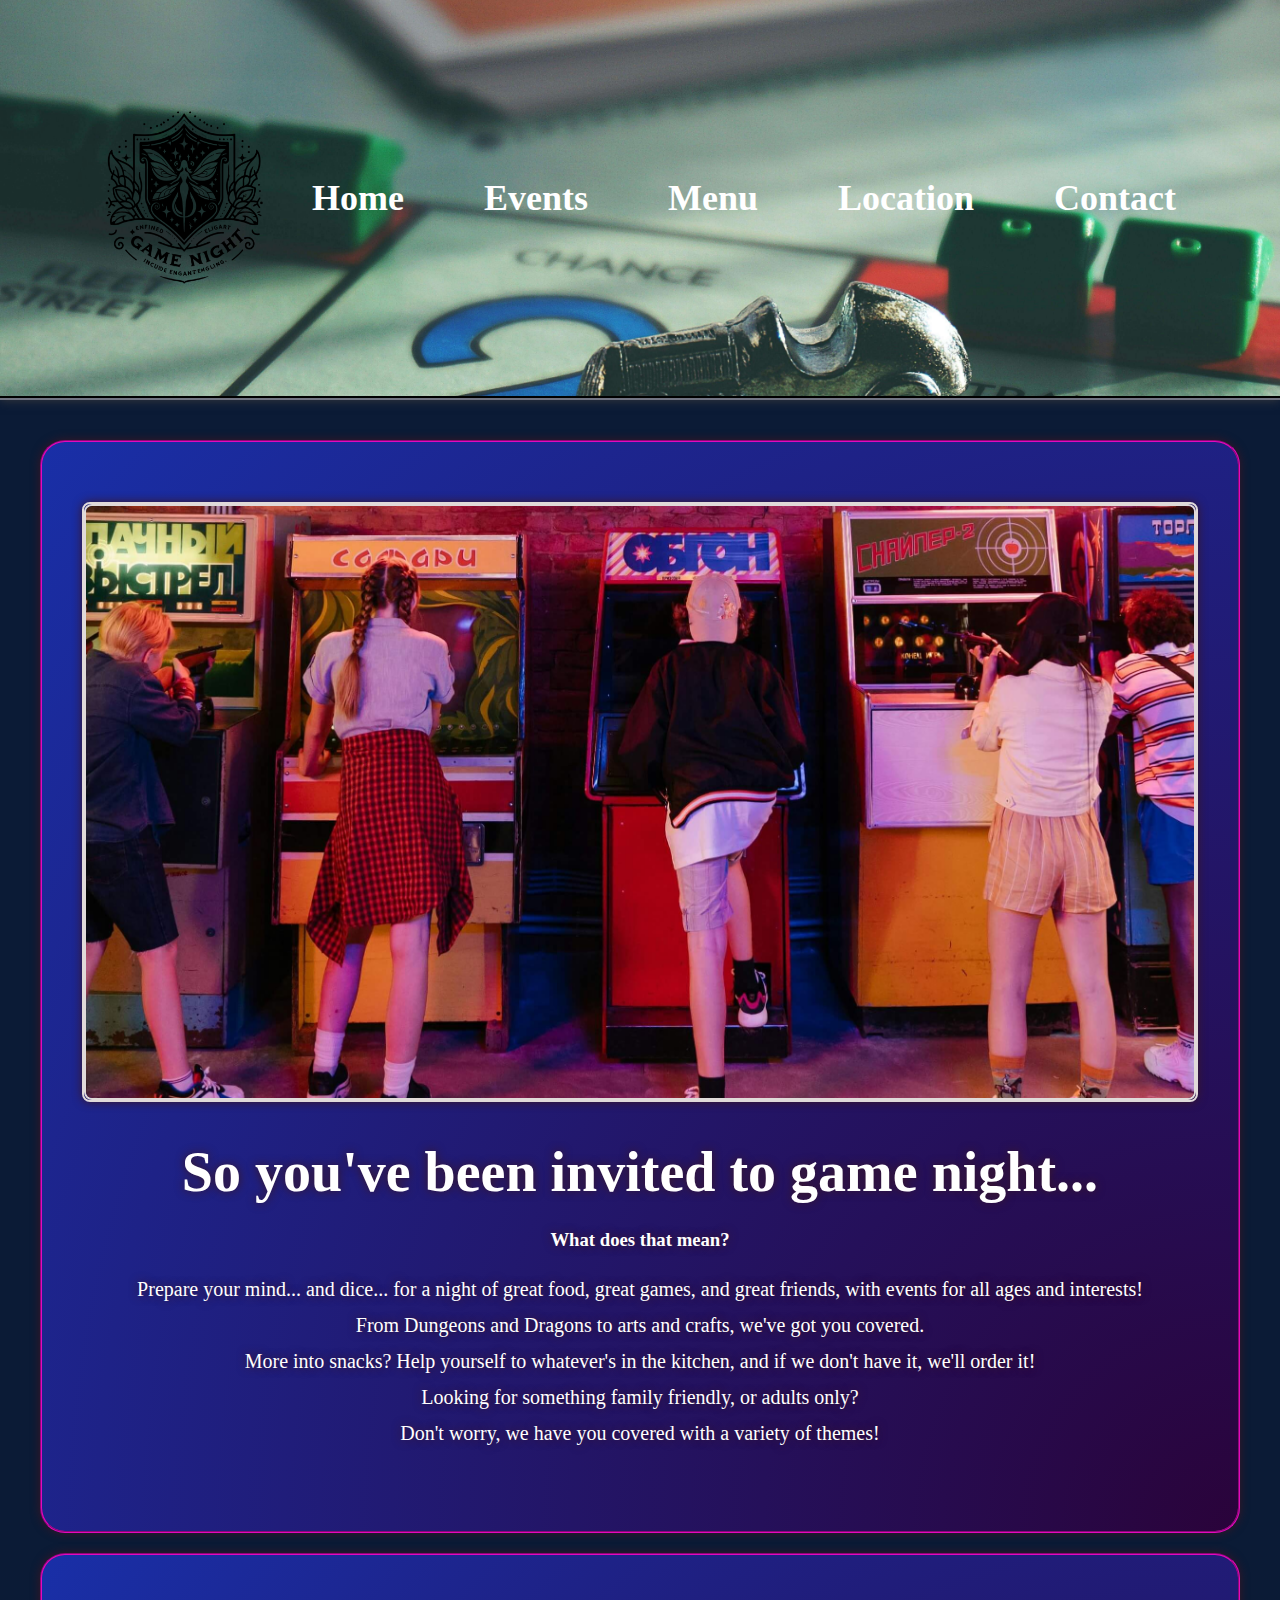
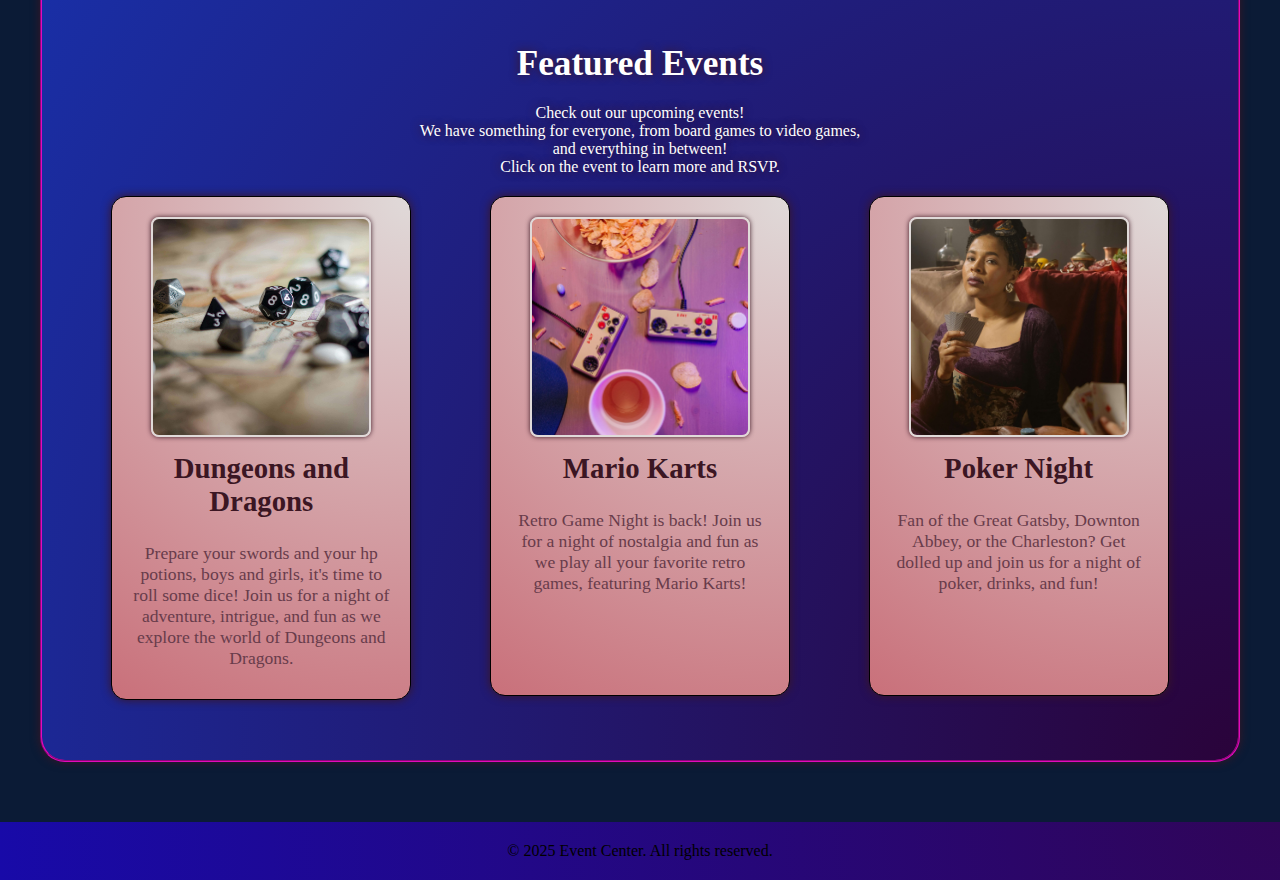
<file: index.html>
<!DOCTYPE html>

<html lang="en">
  <head>
    <meta charset="UTF-8" />
    <meta name="viewport" content="width=device-width, initial-scale=1.0" />
    <title>Game Night</title>
    <link rel="stylesheet" href="css/styles.css" />
  </head>

  <body>
    <!-- Header: Logo and Navigation Bar with Banner -->
    <header class="site-header">
      <div class="banner">
        <a href="index.html" class="site-logo">
          <img src="assets/logo.png" alt="Site Logo" />
        </a>
        <nav class="navbar">
          <ul class="nav-links">
            <li><a href="index.html">Home</a></li>
            <li><a href="events.html">Events</a></li>
            <li><a href="menu.html">Menu</a></li>
            <li><a href="location.html">Location</a></li>
            <li><a href="contact.html">Contact</a></li>
          </ul>
        </nav>
      </div>
    </header>

    <!-- Hero Container-->
    <main class="site-main">
      <section class="welcome">
        <div class="hero-container">
          <div class="hero-image">
            <img 
            class="arcade"
            src="assets\arcade.jpg"
            alt="game night table featuring retro games and cassettes, drinks and snacks">
          </div>
          <div class="hero-text">
            <h1>So you've been invited to game night...</h1>
            <h3>What does that mean?</h3>
            <p>
              Prepare your mind... and dice... for a night of great food,
              great games, and great friends, with events for all ages and interests! 
              <br> From Dungeons and Dragons to arts and crafts, we've got you covered. 
              <br> More into snacks? Help yourself to whatever's in the kitchen, and if we don't have it, we'll order it! 
              <br> Looking for something family friendly, or adults only? 
              <br> Don't worry, we have you covered with a variety of themes!
            </p>
        </div>
      </section>



      <!-- Featured Events -->
      <div class="featured-events">
        <h2>Featured Events</h2>
        <p>Check out our upcoming events!
          <br> We have something for everyone, from board games to video games, 
          <br>and everything in between! 
          <br> Click on the event to learn more and RSVP.
        </p>
        <div class="event-container">
          <a href="events.html" class="event-link">
          <article class="event">
            <img
              src="assets\dnd.jpg"
              alt="Dungeons and Dragons"
            />
            <h3>Dungeons and Dragons</h3>
            <p>
              Prepare your swords and your hp potions, 
              boys and girls, 
              it's time to roll some dice! Join us for a night of adventure, 
              intrigue, and fun as we explore the world of Dungeons and Dragons.
            </p>
          </article>
          </a>

          <a href="events.html" class="event-link">
          <article class="event">
            <img
              src="assets\controller.jpg"
              alt="Mario Karts"
            />
            <h3>Mario Karts</h3>
            <p>
              Retro Game Night is back! 
              Join us for a night of nostalgia and fun as we play all your favorite retro games, 
              featuring Mario Karts!
            </p>
          </article>
          </a>

          <a href="events.html" class="event-link">
          <article class="event">
            <img
              src="assets/poker.jpg"
              alt="Poker Night"
            />
            <h3>Poker Night</h3>
            <p>
              Fan of the Great Gatsby, Downton Abbey, or the Charleston? Get dolled up and join us for a night of poker, drinks, and fun!
            </p>
          </article>
          </a>
        </div>
      </div>
    </main>
    <footer class="site-footer">
      <p>&copy; 2025 Event Center. All rights reserved.</p>
    </footer>
  </body
</file>
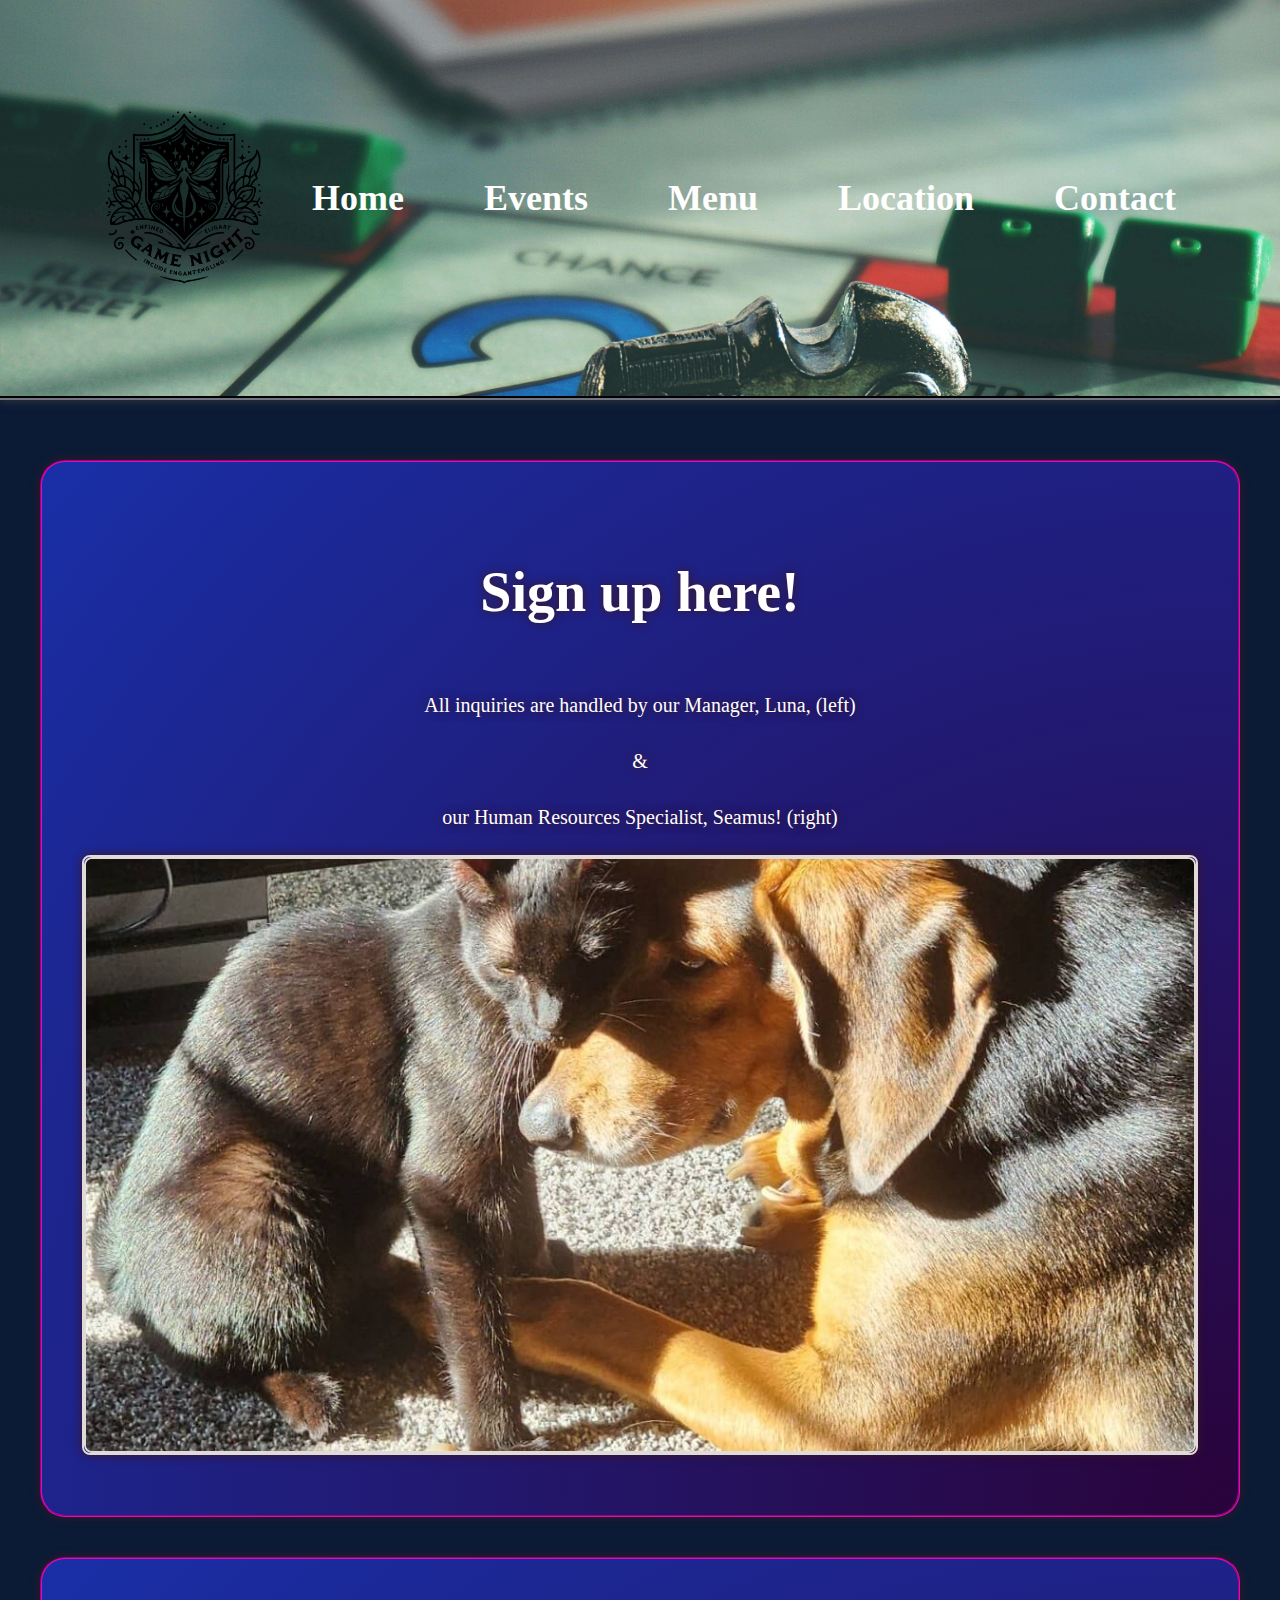
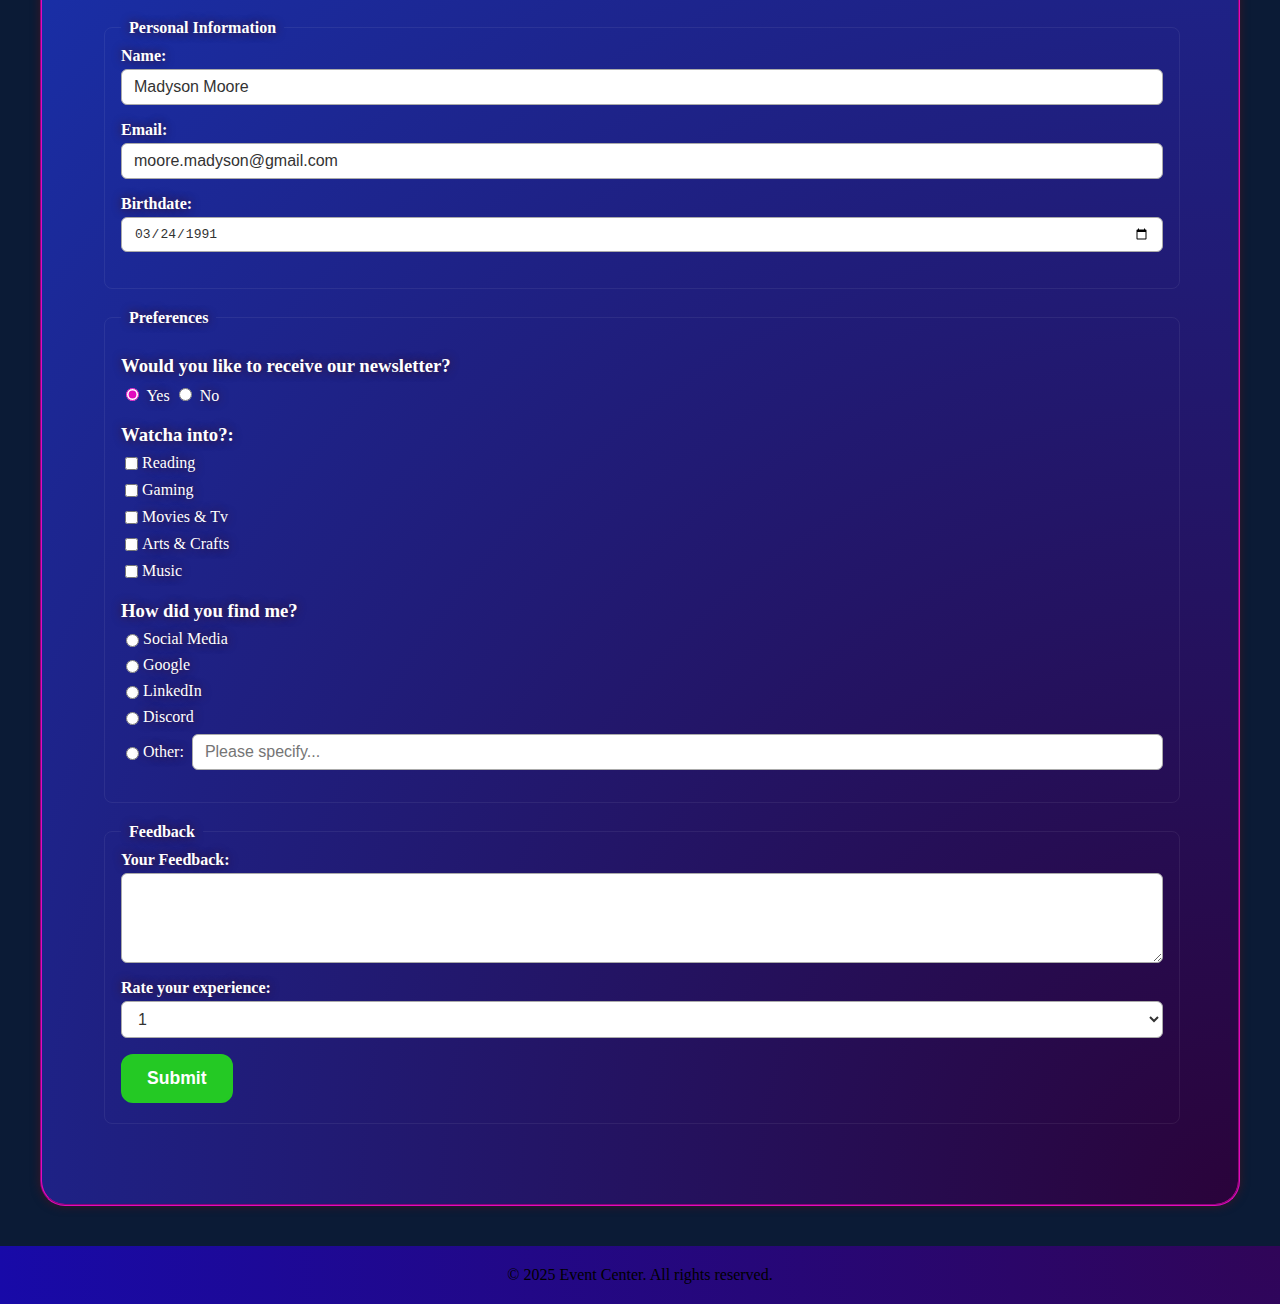
<file: contact.html>
<!DOCTYPE html>

<html lang="en">
  <head>
    <meta charset="UTF-8" />
    <meta name="viewport" content="width=device-width, initial-scale=1.0" />
    <title>Event Center Website - Contact</title>
    <link rel="stylesheet" href="css/styles.css" />
  </head>

  <body>
    <!-- Header: Logo and Navigation Bar with Banner -->
    <header class="site-header">
      <div class="banner">
        <a href="index.html" class="site-logo">
          <img src="assets/logo.png" alt="Site Logo" />
        </a>
        <nav class="navbar">
          <ul class="nav-links">
            <li><a href="index.html">Home</a></li>
            <li><a href="events.html">Events</a></li>
            <li><a href="menu.html">Menu</a></li>
            <li><a href="location.html">Location</a></li>
            <li><a href="contact.html">Contact</a></li>
          </ul>
        </nav>
      </div>
    </header>

    <!--About Us -->
  <main class="site-main"></main>
  <div class="about-us">
    <h1>Sign up here!</h1>
    <br>
      <p> All inquiries are handled by our Manager, Luna, (left)</p>
      <p>&amp</p>
      <p>our Human Resources Specialist, Seamus! (right) </p>
      <div class="staff-image">
      <img
        src="assets/staff.jpg"
        alt="an adorable cat and dog"/>
      </div>

  </div>

  <form action="errorpage.html" class="form">
    <!-- Personal Information Section -->
    <fieldset>
      <legend>Personal Information</legend>

      <div class="form-group"> 
        <label for="name">Name:</label>
        <input
          type="text"
          id="name"
          name="name"
          required
          value="Madyson Moore"
          placeholder="Enter your name"
        />
      </div>

      <div class="form-group">
        <!--Pattern Validation-->
        <label for="user-email">Email:</label>
        <input
          type="email"
          id="user-email"
          name="user-email"
          required
          placeholder="Enter your email"
          value="moore.madyson@gmail.com"
          pattern="[a-zA-Z0-9._%+-]+@[a-zA-Z0-9.-]+\.[a-zA-Z]{2,}"
        />
      </div>

      <div class="form-group"> 
          <!--Prefilled labels-->
          <label for="birthdate">Birthdate:</label>
          <input
            type="date"
            id="birthdate"
            name="birthdate"
            value="1991-03-24"
          />
      </div>
    </fieldset>

    <!-- Preferences Section -->
    <fieldset>
      <legend>Preferences</legend>
      <section class="preferences"> 

        <h3>Would you like to receive our newsletter?</h3>
        <div class="radio-group">
          <input type="radio" id="news-yes" name="news" value="yes" checked />
          <label for="news-yes">Yes</label> 
          <input type="radio" id="news-no" name="news" value="no" />
          <label for="news-no">No</label> 
        </div>

        <h3>Watcha into?:</h3>
        <div class="checkbox-group"> 
          <div class="preference-option"> 
            <input type="checkbox" id="reading" name="hobbies" value="reading"/>
            <label for="reading">Reading</label>
          </div>
          <div class="preference-option"> 
            <input type="checkbox" id="gaming" name="hobbies" value="gaming" />
            <label for="gaming">Gaming</label>
          </div>
          <div class="preference-option"> 
            <input type="checkbox" id="movies" name="hobbies" value="movies" />
            <label for="movies">Movies & Tv</label>
          </div>
          <div class="preference-option"> 
            <input type="checkbox" id="art" name="hobbies" value="art" />
            <label for="art">Arts & Crafts</label>
          </div>
          <div class="preference-option"> 
            <input type="checkbox" id="music" name="hobbies" value="music" />
            <label for="music">Music</label>
          </div>
        </div>

        <h3>How did you find me?</h3>
        <div class="radio-group"> 
          <div class="preference-option"> 
            <input type="radio" id="social" name="source" value="social" />
            <label for="social">Social Media</label>
          </div>
          <div class="preference-option"> 
            <input type="radio" id="google" name="source" value="google" />
            <label for="google">Google</label>
          </div>
          <div class="preference-option"> 
            <input
              type="radio"
              id="linkedin"
              name="source"
              value="linkedin"
            />
            <label for="linkedin">LinkedIn</label>
          </div>
          <div class="preference-option"> 
            <input
              type="radio"
              id="discord"
              name="source"
              value="discord"
            />
            <label for="discord">Discord</label>
          </div>
          <div class="preference-option"> 
            <input type="radio" id="other" name="source" value="other" />
            <label for="other">Other:</label>
            <input
              type="text"
              id="other-text"
              name="other-text"
              placeholder="Please specify..."
            />
          </div>
        </div>
      </section>
    </fieldset>

    <!-- Feedback Section -->
    <fieldset>
      <legend>Feedback</legend>
      <div class="form-group"> 
        <label for="feedback">Your Feedback:</label> 
        <textarea
          id="feedback"
          name="feedback"
          rows="4"
          required
          placeholder="Type your feedback here">
        </textarea>
      </div>

      <div class="form-group"> 
        <label for="rating">Rate your experience:</label>
        <select id="rating" name="rating">
          <option value="1">1</option>
          <option value="2">2</option>
          <option value="3">3</option>
          <option value="4">4</option>
          <option value="5">5</option>
        </select>
      </div>

      <button type="submit">Submit</button> <!-- Submit button -->
    </fieldset>
  </form>  </main>

    <footer class="site-footer">
      <p>&copy; 2025 Event Center. All rights reserved.</p>
    </footer>
  </body>
</html>
</file>
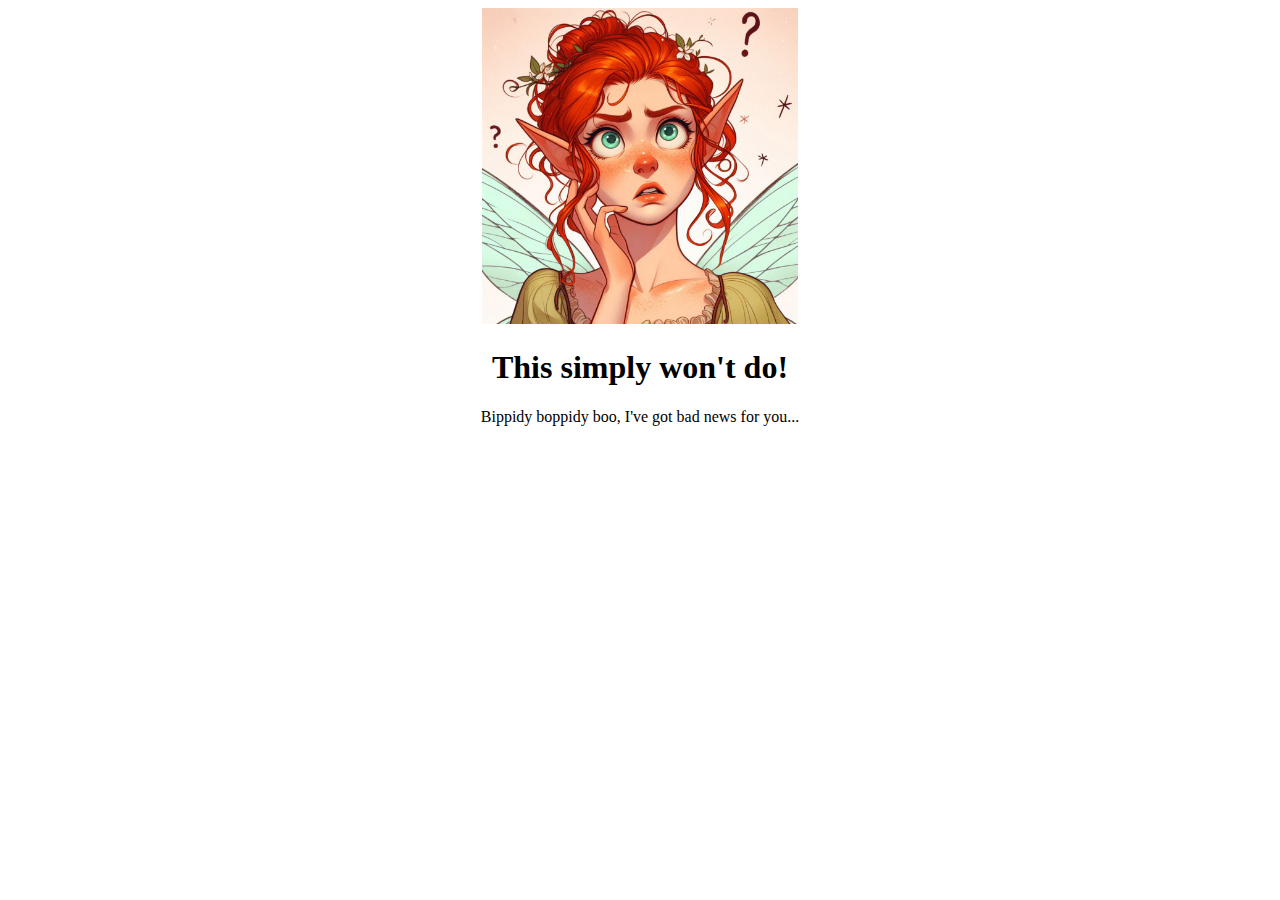
<file: errorpage.html>
<!DOCTYPE html>
<html lang="en">
<head>
    <meta charset="UTF-8">
    <meta name="viewport" content="width=device-width, initial-scale=1.0">
    <title>Oh Dear</title>
</head>
<body style="text-align:center">
    <img src="assets/fairy.jpg" alt="confused ginger fairy" width="25%">
    <h1>This simply won't do!</h1>
    <p>Bippidy boppidy boo, I've got bad news for you... </p>
</body>
</html>
</file>
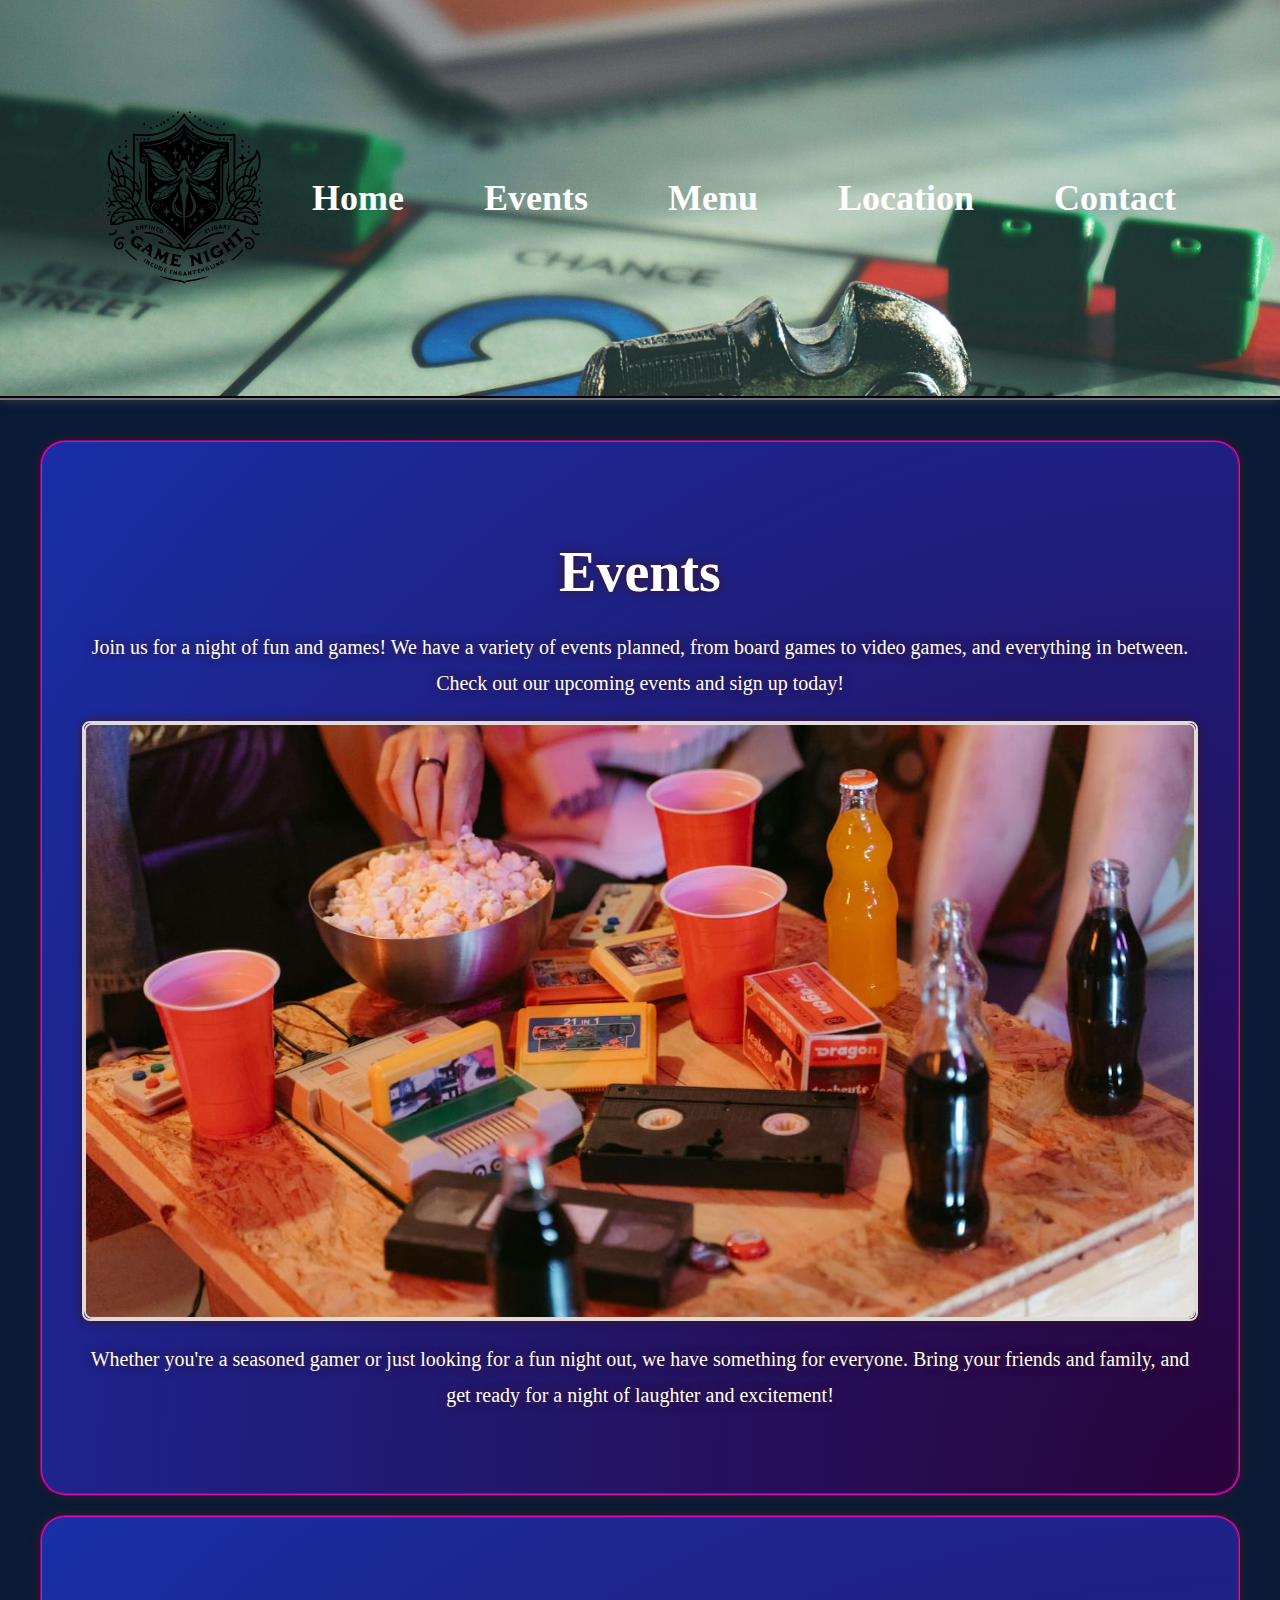
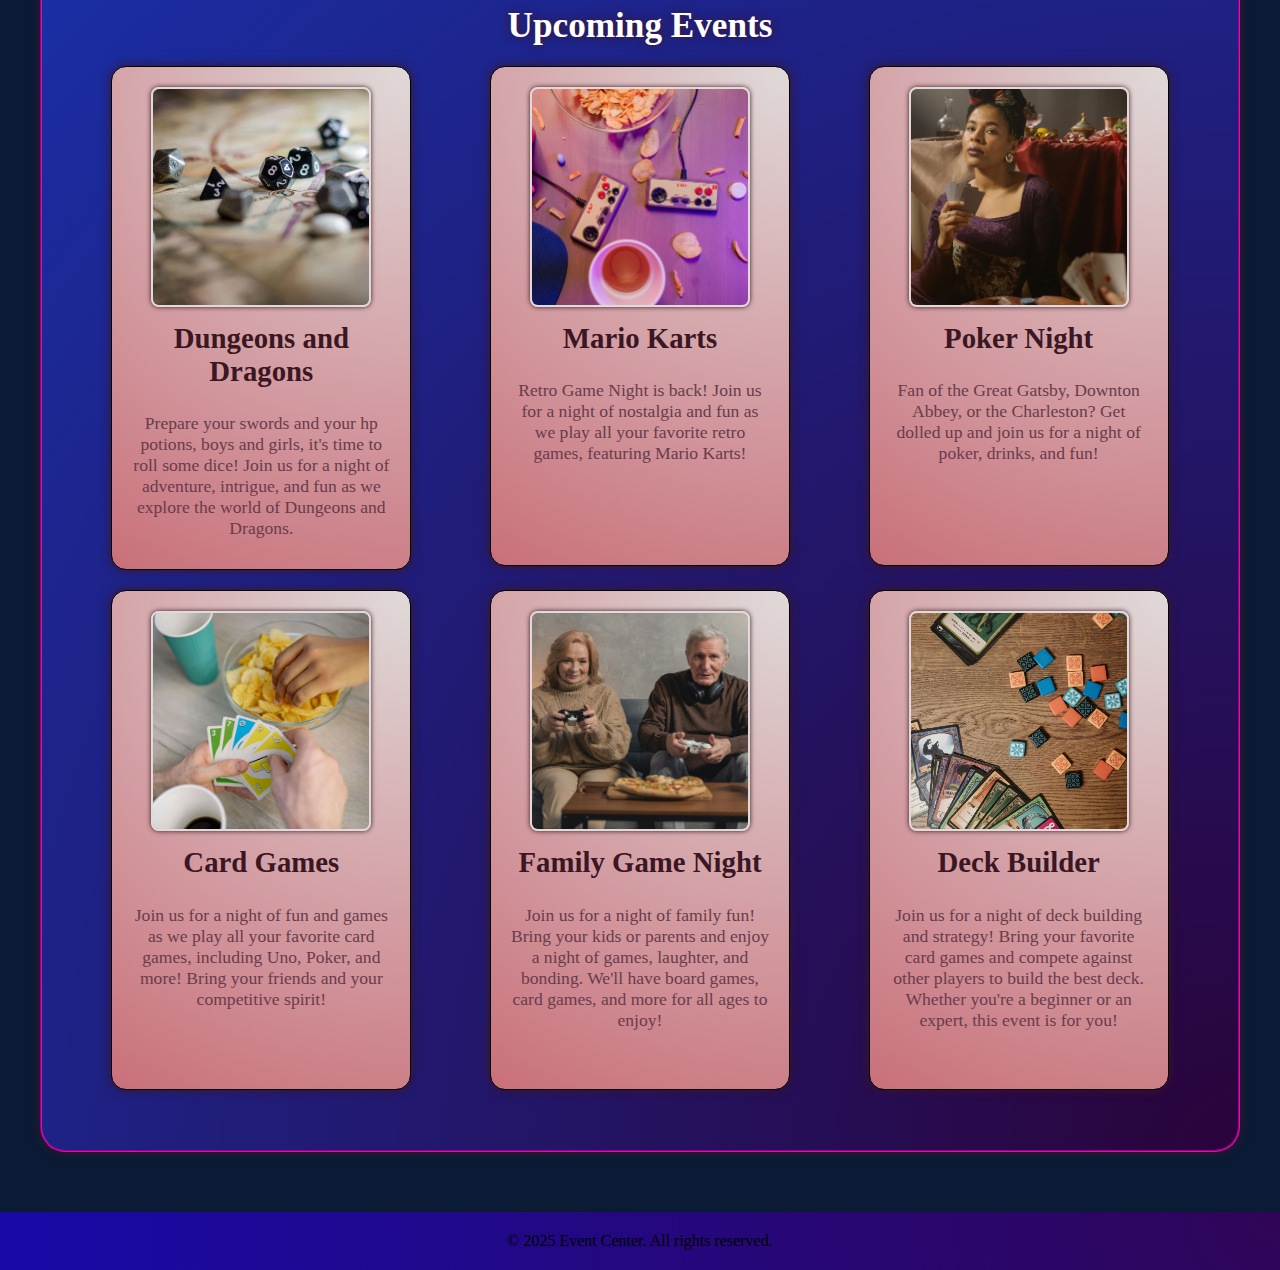
<file: events.html>
<!DOCTYPE html>

<html lang="en">
  <head>
    <meta charset="UTF-8" />
    <meta name="viewport" content="width=device-width, initial-scale=1.0" />
    <title>Event Center Website - Events</title>
    <link rel="stylesheet" href="css/styles.css" />
  </head>

  <body>
    <!-- Header: Logo and Navigation Bar with Banner -->
    <header class="site-header">
      <div class="banner">
        <a href="index.html" class="site-logo">
          <img src="assets/logo.png" alt="Site Logo" />
        </a>
        <nav class="navbar">
          <ul class="nav-links">
            <li><a href="index.html">Home</a></li>
            <li><a href="events.html">Events</a></li>
            <li><a href="menu.html">Menu</a></li>
            <li><a href="location.html">Location</a></li>
            <li><a href="contact.html">Contact</a></li>
          </ul>
        </nav>
      </div>
    </header>

    <main class="site-main">
      <div class="events">
        <h1>Events</h1>
          <p>
            Join us for a night of fun and games! We have a variety of events
            planned, from board games to video games, and everything in
            between. Check out our upcoming events and sign up today!
          </p>
          <div class="event-image"> 
            <img src="assets/party.jpg" alt="party with retro controllers and drinks"> 
          </div>
          <p>
            Whether you're a seasoned gamer or just looking for a fun night
            out, we have something for everyone. Bring your friends and
            family, and get ready for a night of laughter and excitement!
      </div>    
      <div class="featured-events"> 
        <h2>Upcoming Events</h2>
        <div class="event-container">
          <a href="contact.html" class="event-link">  
            <article class="event"> 
              <img src="assets\dnd.jpg" alt="boardgame and dice"/>
              <h3>Dungeons and Dragons</h3>
              <p>
                Prepare your swords and your hp potions, boys and girls, it's time
                to roll some dice! Join us for a night of adventure, intrigue, and
                fun as we explore the world of Dungeons and Dragons.
              </p>
            </article>
          </a>

          <a href="contact.html" class="event-link">
            <article class="event">
              <img src="assets\controller.jpg" alt="retro gaming controllers"/>
              <h3>Mario Karts</h3>
              <p>
                Retro Game Night is back! Join us for a night of nostalgia and fun
                as we play all your favorite retro games, featuring Mario Karts!
              </p>
            </article>
          </a>

          <a href="contact.html" class="event-link">
            <article class="event">
              <img src="assets/poker.jpg" alt="woman playing poker"/>
              <h3>Poker Night</h3>
              <p>
                Fan of the Great Gatsby, Downton Abbey, or the Charleston? Get
                dolled up and join us for a night of poker, drinks, and fun!
              </p>
            </article>
          </a>

          <a href="contact.html" class="event-link">
            <article class="event">
              <img src="assets\uno.jpg" />
              <h3>Card Games</h3>
              <p>
                Join us for a night of fun and games as we play all your favorite
                card games, including Uno, Poker, and more! Bring your friends and
                your competitive spirit!
              </p>
            </article>
          </a>

          <a href="contact.html" class="event-link">
            <article class="event">
              <img src="assets\family.jpg" alt="elderly couple playing video games"/>
              <h3>Family Game Night</h3>
              <p>
                Join us for a night of family fun! Bring your kids or parents and
                enjoy a night of games, laughter, and bonding. We'll have board
                games, card games, and more for all ages to enjoy!
              </p>
            </article>
          </a>

          <a href="contact.html" class="event-link">
            <article class="event">
              <img src="assets\deckbuilder.jpg" alt="dice and cards"/>
              <h3>Deck Builder</h3>
              <p>
                Join us for a night of deck building and strategy! Bring your
                favorite card games and compete against other players to build the
                best deck. Whether you're a beginner or an expert, this event is
                for you!
              </p>
            </article>
          </a>
        </div>
      </div>
    </main>

    <footer class="site-footer">
      <p>&copy; 2025 Event Center. All rights reserved.</p>
    </footer>
  </body>
</html>
</file>
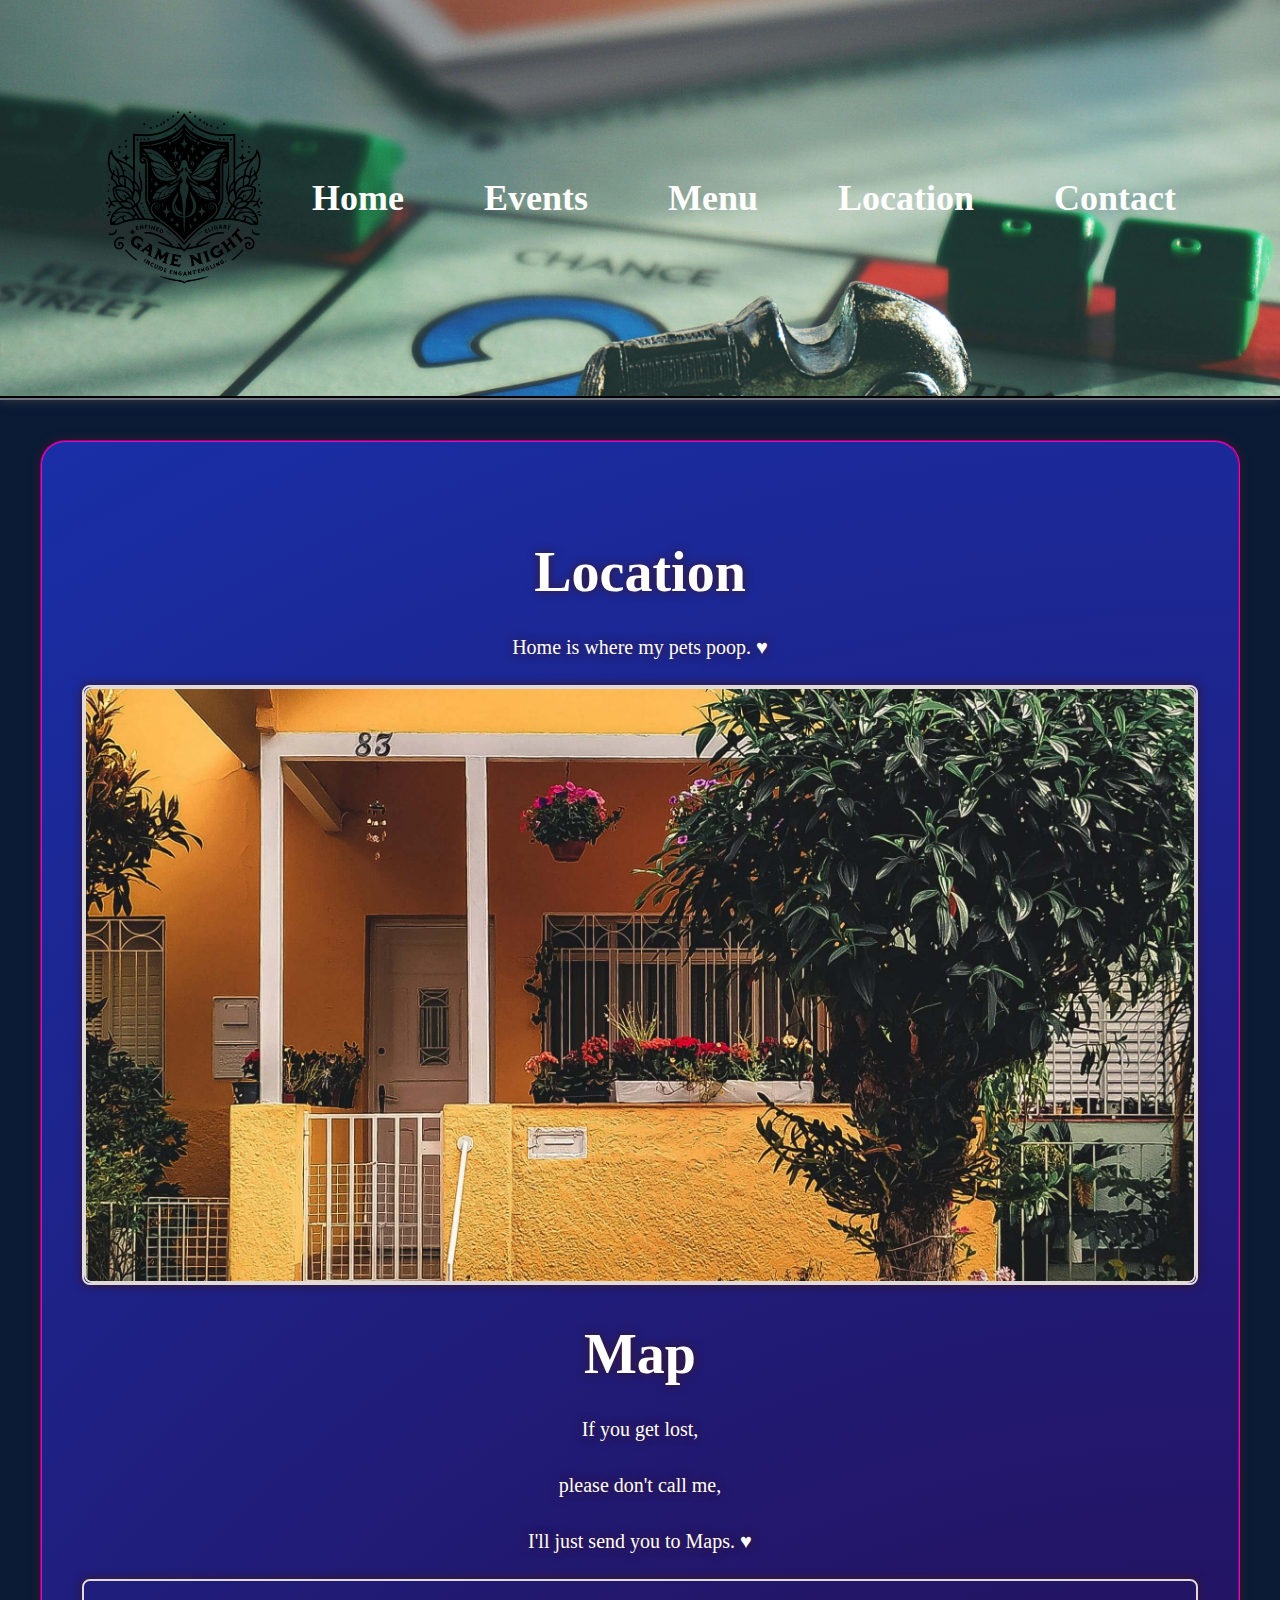
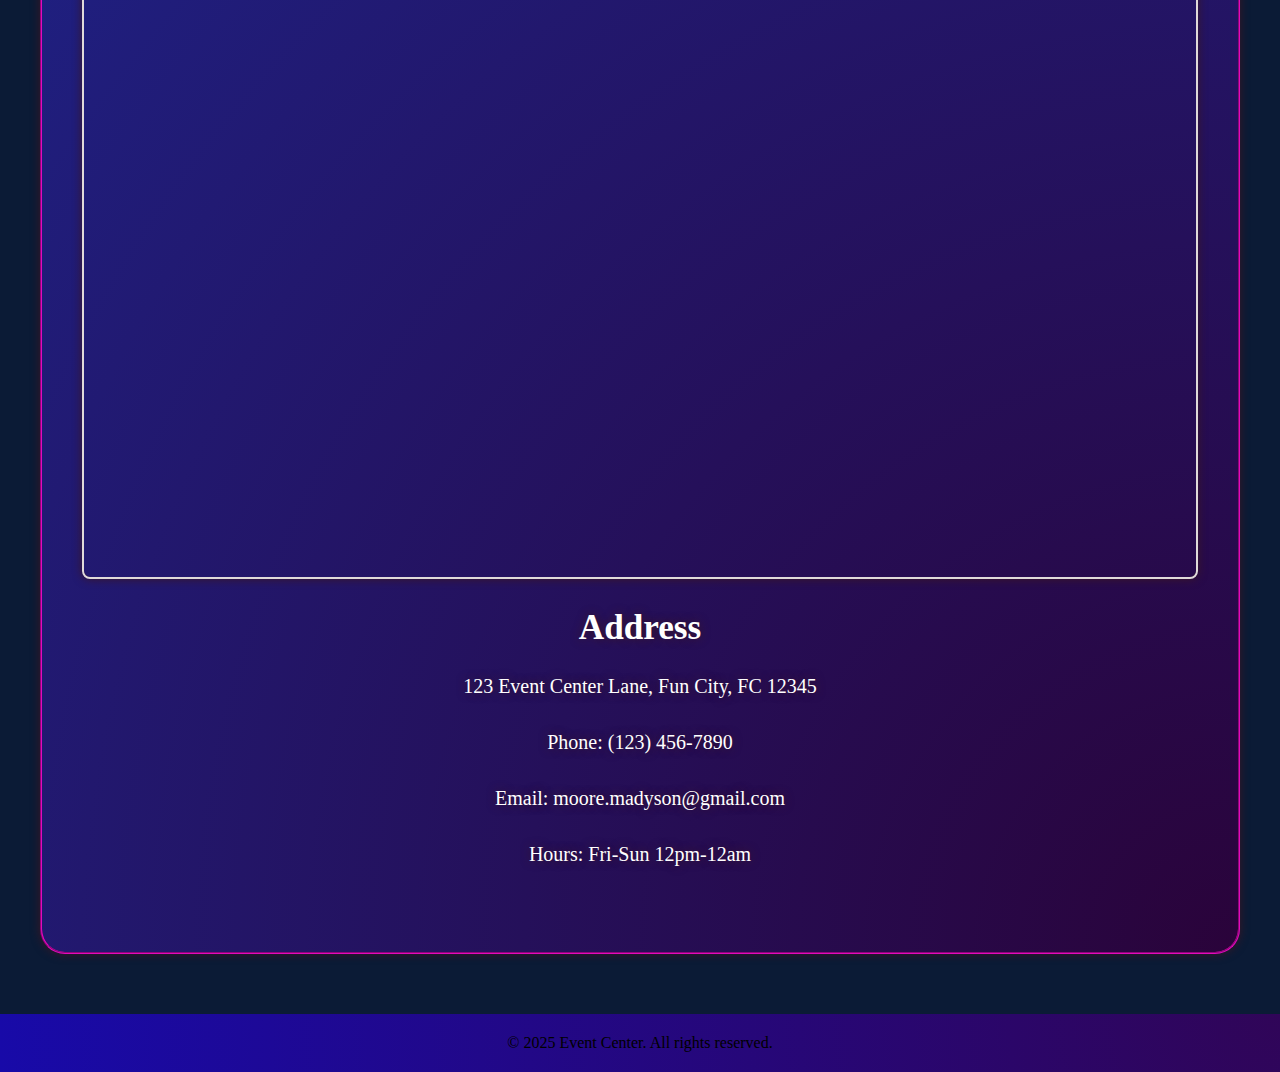
<file: location.html>
<!DOCTYPE html>

<html lang="en">
  <head>
    <meta charset="UTF-8" />
    <meta name="viewport" content="width=device-width, initial-scale=1.0" />
    <title>Event Center Website - Location</title>
    <link rel="stylesheet" href="css/styles.css" />
  </head>

  <body>
    <!-- Header: Logo and Navigation Bar with Banner -->
    <header class="site-header">
      <div class="banner">
        <a href="index.html" class="site-logo">
          <img src="assets/logo.png" alt="Site Logo" />
        </a>
        <nav class="navbar">
          <ul class="nav-links">
            <li><a href="index.html">Home</a></li>
            <li><a href="events.html">Events</a></li>
            <li><a href="menu.html">Menu</a></li>
            <li><a href="location.html">Location</a></li>
            <li><a href="contact.html">Contact</a></li>
          </ul>
        </nav>
      </div>
    </header>
    <main class="site-main">
      <div class="location-container">
        <h1>Location</h1>
        <section class="location-details">
          <p>Home is where my pets poop. &hearts;</p>
        </section>
        <div class="location-image">
          <img
            src="assets\home.jpg"
            alt="home image: a house"
            class="location-image"/>
        </div>
        <h1>Map</h1>
        <section class="location-details">
          <p>If you get lost,</p>
          <p>please don't call me,</p>
          <p> I'll just send you to Maps. &hearts; </p>
        </section>

        <div class="map-image">
          <iframe
            src="https://www.google.com/maps/embed?pb=!1m18!1m12!1m3!1d218194.85337800297!2d-89.4905815835027!3d31.295602182975657!2m3!1f0!2f0!3f0!3m2!1i1024!2i768!4f13.1!3m3!1m2!1s0x889cdc49d5a828df%3A0x74b1bf922d1cb5ca!2sHattiesburg%2C%20MS!5e0!3m2!1sen!2sus!4v1745625800499!5m2!1sen!2sus"
            allowfullscreen=""
            loading="lazy"
            referrerpolicy="no-referrer-when-downgrade"
            class="map-embed"
          >
          </iframe>
        </div>
        <div class="location-details">
          <h2>Address</h2>
          <p>123 Event Center Lane, Fun City, FC 12345</p>
          <p>Phone: (123) 456-7890</p>
          <p>Email: moore.madyson@gmail.com</p>
          <p>Hours: Fri-Sun 12pm-12am</p>
        </div>
      </div>
    </main>

    <footer class="site-footer">
      <p>&copy; 2025 Event Center. All rights reserved.</p>
    </footer>
  </body>
</html>
</file>
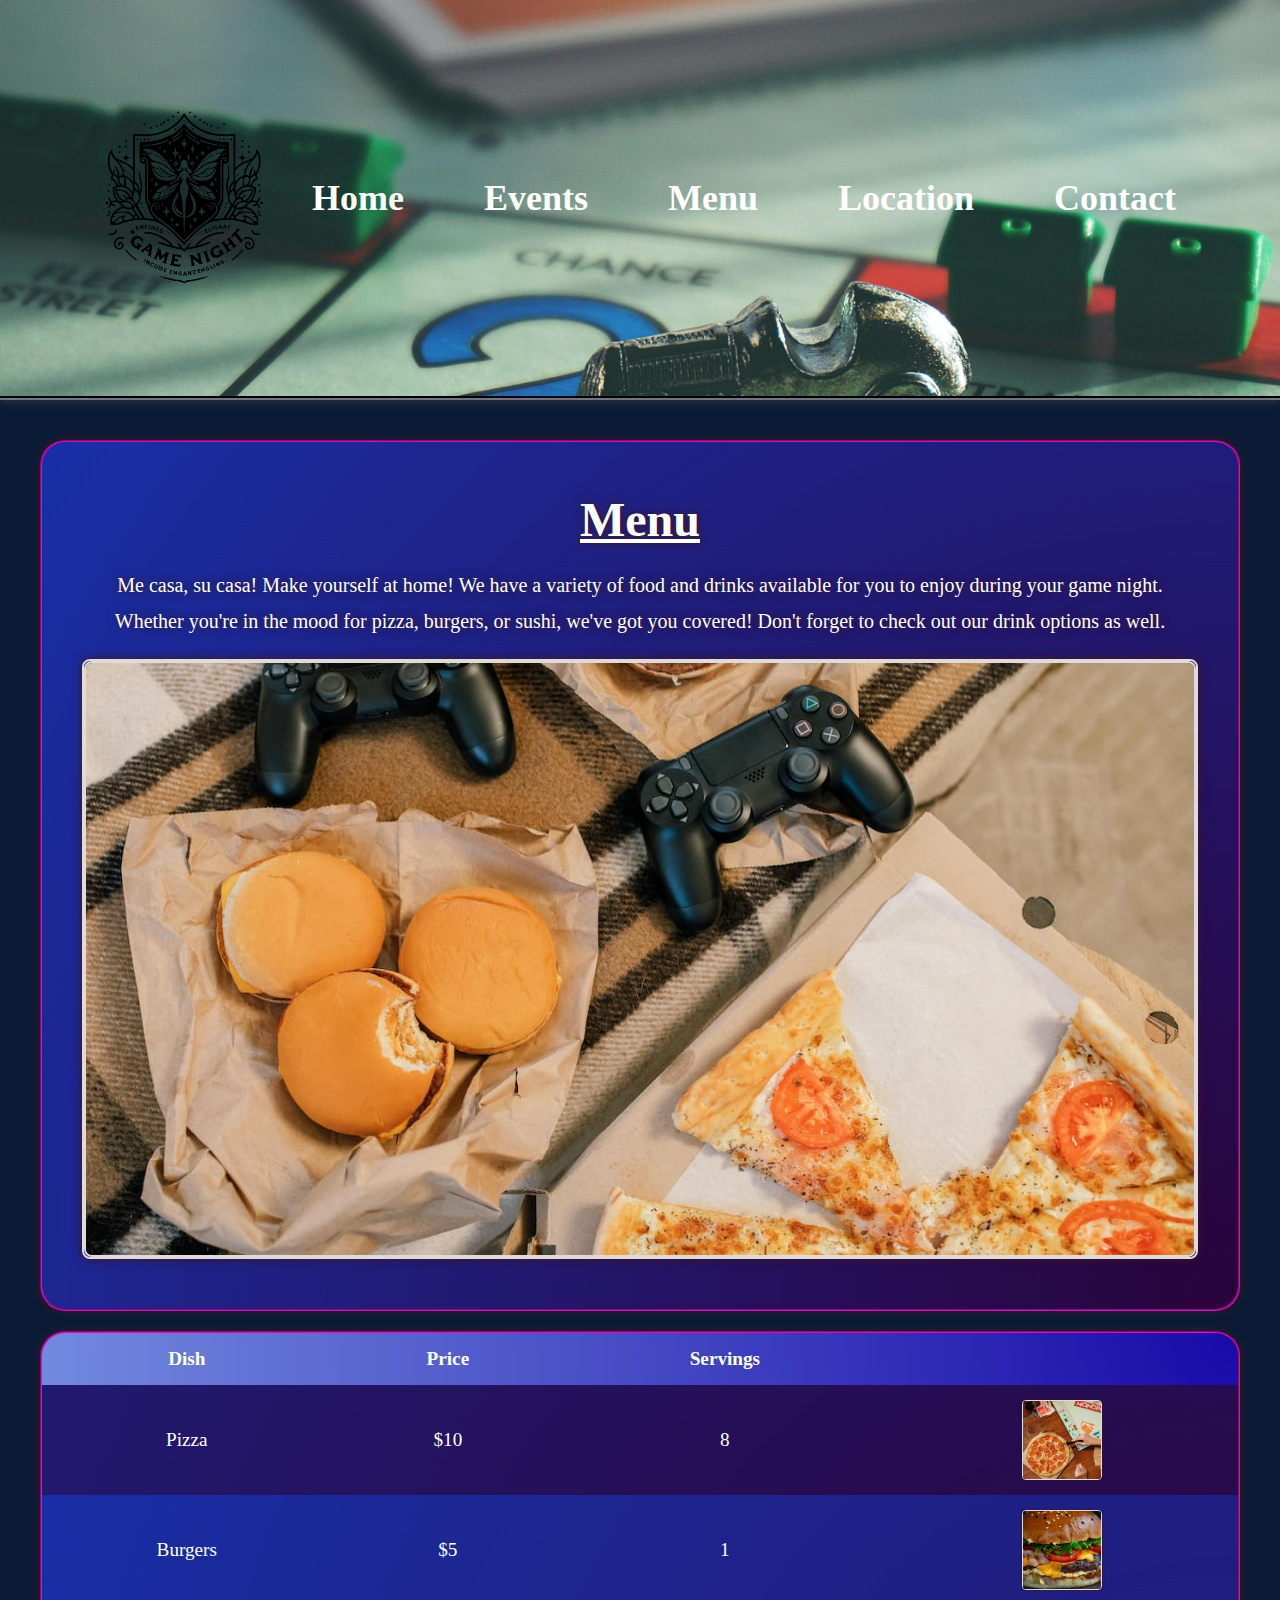
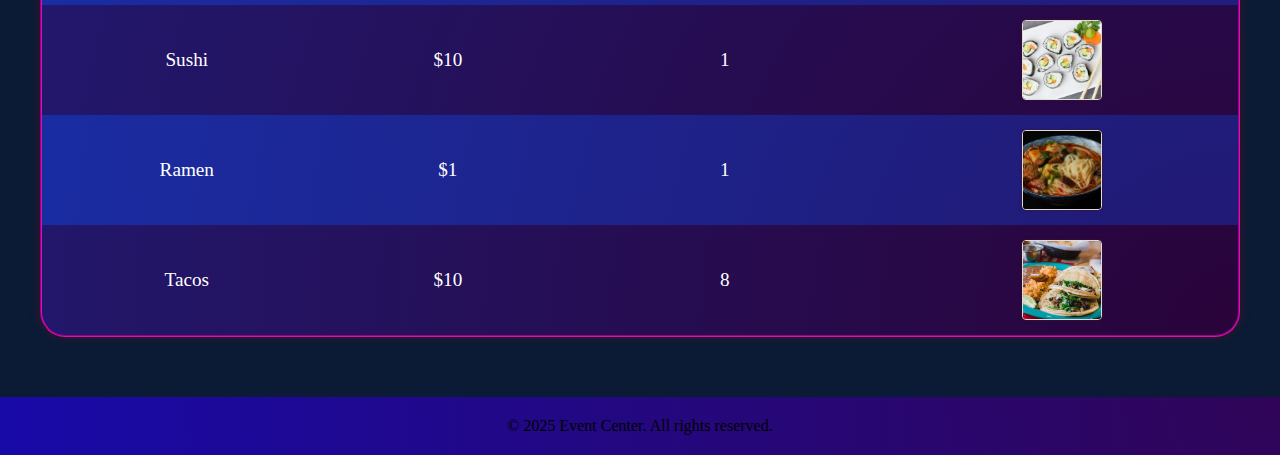
<file: menu.html>
<!DOCTYPE html>

<html lang="en">
  <head>
    <meta charset="UTF-8" />
    <meta name="viewport" content="width=device-width, initial-scale=1.0" />
    <title>Event Center Website - Menu</title>
    <link rel="stylesheet" href="css/styles.css" />
  </head>

  <body>
    <!-- Header: Logo and Navigation Bar with Banner -->
    <header class="site-header">
      <div class="banner">
        <a href="index.html" class="site-logo">
          <img src="assets/logo.png" alt="Site Logo" />
        </a>
        <nav class="navbar">
          <ul class="nav-links">
            <li><a href="index.html">Home</a></li>
            <li><a href="events.html">Events</a></li>
            <li><a href="menu.html">Menu</a></li>
            <li><a href="location.html">Location</a></li>
            <li><a href="contact.html">Contact</a></li>
          </ul>
        </nav>
      </div>
    </header>

    <main class="site-main">
      <div class="menu-header">
        <h1>Menu</h1>
        <section class="menu-intro">
          <p>
            Me casa, su casa! Make yourself at home! We have a variety of food and drinks available for you to enjoy
            during your game night. Whether you're in the mood for pizza,
            burgers, or sushi, we've got you covered! Don't forget to check out
            our drink options as well.
          </p>
        </section>
        <div class="menu-image">
          <img
            src="assets\menu.jpg"
            alt="menu image: burgers, pizza"
            class="menu-image"
        /></div>
      </div>
      
      <div class="menu-table-container">
        <table class="menu-table">
          <thead>
            <tr>
              <!-- ========== Table Header ========== -->
              <th>Dish</th>
              <th>Price</th>
              <th>Servings</th>
              <th></th>
              <!-- ========== End Section ========== -->
            </tr>
          </thead>
          <tbody>
            <tr>
              <td>Pizza</td>
              <td>$10</td>
              <td>8</td>
              <td>
                <img
                  src="assets\pizza.jpg"
                  alt="pizza"
                  height="100px"
                  width="100px"
                  class="menu-item"
                />
              </td>
            </tr>
            <tr>
              <td>Burgers</td>
              <td>$5</td>
              <td>1</td>
              <td>
                <img
                  src="assets\burger.jpg"
                  alt="burger"
                  height="100px"
                  width="100px"
                  class="menu-item"
                />
              </td>
            </tr>
            <tr>
              <td>Sushi</td>
              <td>$10</td>
              <td>1</td>
              <td>
                <img
                  src="assets\sushi.jpg"
                  alt="sushi"
                  height="100px"
                  width="100px"
                  class="menu-item"
                />
              </td>
            </tr>
            <tr>
              <td>Ramen</td>
              <td>$1</td>
              <td>1</td>
              <td>
                <img
                  src="assets\ramen.jpg"
                  alt="ramen"
                  height="100px"
                  width="100px"
                  class="menu-item"
                />
              </td>
            </tr>
            <tr>
              <td>Tacos</td>
              <td>$10</td>
              <td>8</td>
              <td>
                <img
                  src="assets\tacos.jpg"
                  alt="tacos"
                  height="100px"
                  width="100px"
                  class="menu-item"
                />
              </td>
            </tr>
          </tbody>
        </table>
      </div>
    </main>

    <footer class="site-footer">
      <p>&copy; 2025 Event Center. All rights reserved.</p>
    </footer>
  </body>
</html>
<!---- Things to do ---->
<!--Change Menu to link to menus of my favorite restaurants -->
<!--Why isn't the opacity working in the CSS?-->
<!-- Table header should be wider than rows-->
</file>
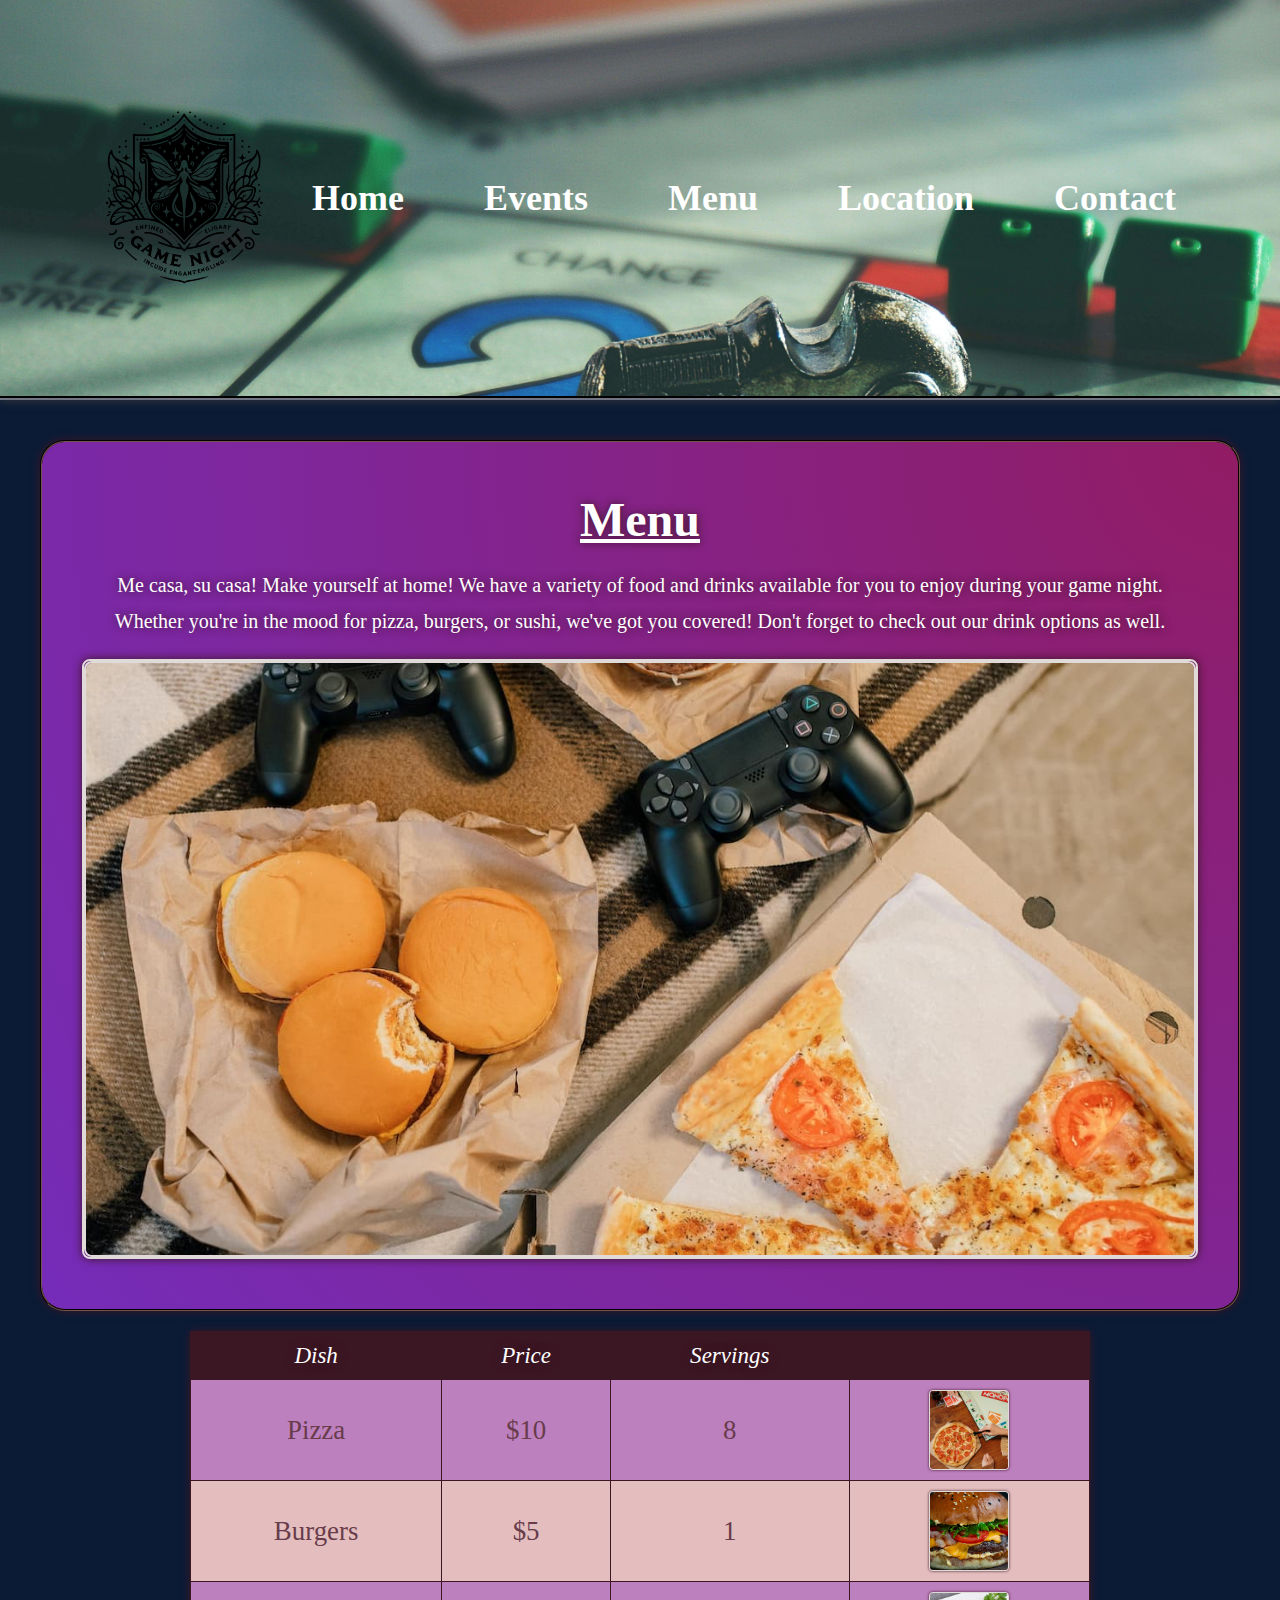
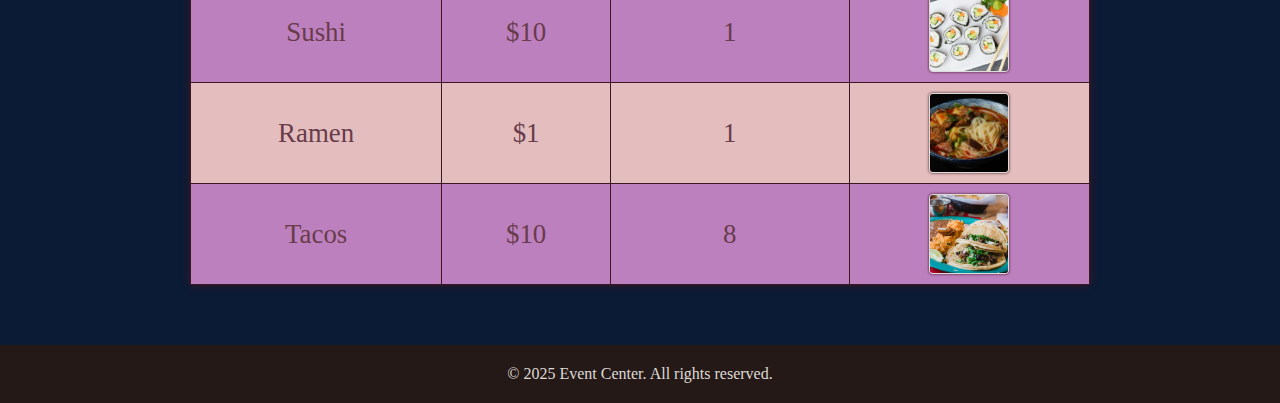
<file: Event Center Website/menu.html>
<!DOCTYPE html>

<html lang="en">
  <head>
    <meta charset="UTF-8" />
    <meta name="viewport" content="width=device-width, initial-scale=1.0" />
    <title>Event Center Website - Menu</title>
    <link rel="stylesheet" href="css/styles.css" />
  </head>

  <body>
    <!-- Header: Logo and Navigation Bar with Banner -->
    <header class="site-header">
      <div class="banner">
        <a href="index.html" class="site-logo">
          <img src="assets/logo.png" alt="Site Logo" />
        </a>
        <nav class="navbar">
          <ul class="nav-links">
            <li><a href="index.html">Home</a></li>
            <li><a href="events.html">Events</a></li>
            <li><a href="menu.html">Menu</a></li>
            <li><a href="location.html">Location</a></li>
            <li><a href="contact.html">Contact</a></li>
          </ul>
        </nav>
      </div>
    </header>

    <main class="site-main">
      <div class="menu-header">
        <h1>Menu</h1>
        <section class="menu-intro">
          <p>
            Me casa, su casa! Make yourself at home! We have a variety of food and drinks available for you to enjoy
            during your game night. Whether you're in the mood for pizza,
            burgers, or sushi, we've got you covered! Don't forget to check out
            our drink options as well.
          </p>
        </section>
        <div class="menu-image">
          <img
            src="assets\menu.jpg"
            alt="menu image: burgers, pizza"
            class="menu-image"
        /></div>
      </div>
      
      <div>
        <table class="menu-table">
          <thead>
            <tr>
              <!-- ========== Table Header ========== -->
              <th>Dish</th>
              <th>Price</th>
              <th>Servings</th>
              <th></th>
              <!-- ========== End Section ========== -->
            </tr>
          </thead>
          <tbody>
            <tr>
              <td>Pizza</td>
              <td>$10</td>
              <td>8</td>
              <td>
                <img
                  src="assets\pizza.jpg"
                  alt="pizza"
                  height="100px"
                  width="100px"
                  class="menu-item"
                />
              </td>
            </tr>
            <tr>
              <td>Burgers</td>
              <td>$5</td>
              <td>1</td>
              <td>
                <img
                  src="assets\burger.jpg"
                  alt="burger"
                  height="100px"
                  width="100px"
                  class="menu-item"
                />
              </td>
            </tr>
            <tr>
              <td>Sushi</td>
              <td>$10</td>
              <td>1</td>
              <td>
                <img
                  src="assets\sushi.jpg"
                  alt="sushi"
                  height="100px"
                  width="100px"
                  class="menu-item"
                />
              </td>
            </tr>
            <tr>
              <td>Ramen</td>
              <td>$1</td>
              <td>1</td>
              <td>
                <img
                  src="assets\ramen.jpg"
                  alt="ramen"
                  height="100px"
                  width="100px"
                  class="menu-item"
                />
              </td>
            </tr>
            <tr>
              <td>Tacos</td>
              <td>$10</td>
              <td>8</td>
              <td>
                <img
                  src="assets\tacos.jpg"
                  alt="tacos"
                  height="100px"
                  width="100px"
                  class="menu-item"
                />
              </td>
            </tr>
          </tbody>
        </table>
      </div>
    </main>

    <footer class="site-footer">
      <p>&copy; 2025 Event Center. All rights reserved.</p>
    </footer>
  </body>
</html>
</file>
<file: css/styles.css>
/* ===== GLOBAL RESET ===== */
*,
*::before,
*::after {
  box-sizing: border-box;
}

body {
  margin: 0;
  display: flex;
  flex-direction: column;
  min-height: 100vh;
  background-color: #0b1b36;
  cursor: url("../assets/videogames1.png") 8 8, auto;
}

.site-header {
  margin: 0;
  padding: 0;
}

/* ------ Banner/Nav ------ */
.banner {
  display: flex;
  justify-content: space-between;
  align-items: center;
  background: url("../assets/banner.jpg") center/cover no-repeat;
  min-height: 360px;
  padding: 0 40px;
  border-bottom: #28292e 4px groove;
  box-shadow: #3c3c3d 0px 0px 10px;
}

.site-logo img {
  height: 400px;
  max-width: 100%;
  transition: transform 0.3s ease-in-out;
}

.site-logo img:hover {
  transform: scale(1.1);
  filter: drop-shadow(0 0 10px #ffffff);
}

.site-main,
.welcome,
.featured-events,
.events,
.menu-header,
.location-container,
.form,
.about-us {
  max-width: 100vw;
  box-sizing: border-box;
}

.welcome,
.featured-events,
.events,
.about-us,
.location-container,
.menu-header {
  margin: 20px auto;
  border-radius: 25px;
  box-shadow: #3b1623 0px 0px 10px;
  text-align: center;
  width: 100%;
  max-width: 900px;
  padding: 40px 20px;
  color: white;
  text-shadow: #3b1623 0px 0px 10px;
  border: #e20abe 2px solid;
  border-style: groove;
  background: radial-gradient(circle at bottom right, #2a033a, #192fa7);
}

.form {
  margin: 20px auto;
  border-radius: 25px;
  box-shadow: #3b1623 0px 0px 10px;
  width: 100%;
  max-width: 900px;
  color: white;
  text-shadow: #3b1623 0px 0px 10px;
  border: #e20abe 2px solid;
  border-style: groove;
  background: radial-gradient(circle at bottom right, #2a033a, #192fa7);
}

form {
  padding: 40px;
  color: white;
  border-radius: 8px;
  background: radial-gradient(circle at top right, #180aa8, #7389df);
  box-shadow: #3b1623 0px 0px 10px;
  border: #3b1623 2px groove;
  width: 100%;
  box-sizing: border-box;
  max-width: 100%;
}

.featured-events .event-container {
  text-align: initial;
  width: 100%;
}

/* NavBar */
.navbar {
  display: flex;
  align-items: center;
}

.nav-links {
  list-style: none;
  display: flex;
  gap: 32px;
  margin: 0;
  padding: 0;
}

.nav-links a {
  color: #fff;
  text-decoration: none;
  padding: 12px 20px;
  border-radius: 8px;
  font-size: 40px;
  font-weight: 600;
  transition: transform 0.3s, color 0.3s, text-shadow 0.3s;
}

.nav-links a:hover,
.nav-links a:focus {
  font-weight: bold;
  color: white;
  text-shadow: #241916 0px 0px 10px;
  text-decoration: underline;
  transform: scale(1.2);
}

/* Responsive Navbar - Mobile */
@media (max-width: 700px) {
  .banner {
    flex-direction: column;
    align-items: stretch;
    padding: 20px;
    min-height: unset;
  }
  .site-logo img {
    height: 100px;
    max-height: 150px;
    width: auto;
    margin-bottom: 10px;
    align-self: center;
  }
  .navbar {
    width: 100%;
  }
  .nav-links {
    flex-direction: column;
    gap: 6px;
    align-items: center;
    width: 100%;
  }
  .nav-links li {
    width: 100%;
    text-align: center;
  }
  .nav-links a {
    padding: 8px 10px;
    font-size: 24px;
    display: block;
  }
}

/* ------------- Main/Content Containers ------------- */
.site-main {
  padding: 20px;
  flex-grow: 1;
}

.hero-image,
.staff-image,
.menu-image,
.event-image,
.map-image,
.location-image {
  width: 100%;
  max-width: 900px;
  height: 500px;
  border-radius: 8px;
  border: #e0dad9 2px solid;
  margin: auto;
  box-shadow: #3b1623 0px 0px 10px;
  position: relative;
  overflow: hidden;
  display: block;
}

.hero-image img,
.staff-image img,
.menu-image img,
.event-image img,
.location-image img {
  width: 100%;
  height: 100%;
  object-fit: cover;
  border-radius: 8px;
  border: #e0dad9 2px solid;
  box-shadow: #3b1623 0px 0px 10px;
  display: block;
}

.map-embed {
  width: 100%;
  height: 100%;
  border: none;
  border-radius: 8px;
  box-shadow: #3b1623 0px 0px 10px;
  display: block;
}

/* Shine effect on image containers */
.hero-image::after,
.menu-image::after,
.staff-image::after,
.event-image::after,
.location-image::after {
  content: "";
  position: absolute;
  top: 0;
  left: -75%;
  width: 50%;
  height: 100%;
  background: linear-gradient(
    120deg,
    rgba(255, 255, 255, 0) 0%,
    rgba(255, 255, 255, 0.5) 50%,
    rgba(255, 255, 255, 0) 100%
  );
  transform: skewX(-25deg);
  transition: left 0.6s;
  pointer-events: none;
  border-radius: 8px;
  z-index: 2;
}

/* Shine effect hover animation */
.hero-image:hover::after,
.menu-image:hover::after,
.staff-image:hover::after,
.event-image:hover::after,
.location-image:hover::after {
  left: 125%;
}

/* ------------- EVENTS ------------- */
.event-container {
  display: flex;
  justify-content: space-around;
  flex-wrap: wrap;
  gap: 20px;
  margin-top: 20px;
}

.event {
  padding: 20px;
  text-align: center;
  border-radius: 15px;
  border: black 1px solid;
  max-width: 300px;
  background: radial-gradient(circle at top right, #e0dad9, #c9707a);
  box-shadow: #3b1623 0px 0px 10px;
  transition: transform 0.3s;
  height: 450px;
  display: flex;
  flex-direction: column;
  justify-content: space-between;
}

.event:hover {
  background: radial-gradient(circle at top right, #c9707a, #e0dad9);
  box-shadow: #3b1623 0px 0px 20px;
  transform: scale(1.05);
}

.event img {
  width: 100%;
  max-width: 220px;
  height: auto;
  max-height: 220px;
  object-fit: cover;
  border-radius: 8px;
  border: #e0dad9 2px solid;
  box-shadow: #3b1623 0px 0px 5px;
  margin-bottom: 10px;
  align-self: center;
}

.event h3 {
  color: #3b1623;
  text-shadow: none;
  margin-top: 0;
  margin-bottom: 8px;
}

.event p {
  color: #683c4b;
  text-shadow: none;
  font-size: 0.9em;
  margin-bottom: 10px;
}

.event-link {
  text-decoration: none;
  color: inherit;
  display: block;
}

/* ------------- CONTACT FORM STYLING ------------- */
.form-group {
  margin-bottom: 16px;
  display: flex;
  flex-direction: column;
  align-items: flex-start;
  width: 100%;
}

.form-group label {
  margin-bottom: 4px;
  font-weight: bold;
  text-align: left;
  width: 100%;
}

form input[type="text"],
form input[type="email"],
form input[type="date"],
form select,
form textarea {
  width: 100%;
  max-width: 100%;
  min-width: unset;
  padding: 8px 12px;
  font-size: 1em;
  border-radius: 6px;
  border: 1.5px solid #aaa;
  margin: 0;
  box-sizing: border-box;
  background: #fff;
  color: #333;
  text-align: left;
}

form input:focus,
form textarea:focus,
form select:focus {
  border-color: #e20abe;
  outline: 2px solid #e20abe77;
  background: #f7eaff;
}

form textarea {
  min-height: 72px;
  resize: vertical;
  font-family: inherit;
}

fieldset {
  border-radius: 8px;
  padding: 10px 16px 20px 16px;
  margin-bottom: 20px;
  border: 1.5px solid #fff1;
  background: transparent;
  display: block;
  width: 100%;
  box-sizing: border-box;
}

legend {
  padding: 0 8px;
  font-weight: bold;
  color: #fff;
}

input[type="radio"],
input[type="checkbox"] {
  accent-color: #e20abe;
  margin-right: 4px;
}

.radio-group,
.checkbox-group {
  margin-top: 8px;
  margin-bottom: 12px;
  width: 100%;
}

.preferences h3 {
  margin-bottom: 8px;
  text-align: left;
  width: 100%;
}

.preference-option {
  margin-bottom: 8px;
  display: flex;
  align-items: center;
  width: 100%;
}

.preference-option label {
  font-weight: normal;
  margin-bottom: 0;
  flex-shrink: 0;
  margin-right: 8px;
  width: auto;
}

.preference-option input[type="text"] {
  width: auto;
  flex-grow: 1;
  margin-left: 0;
}

/* Buttons */
.button,
input[type="submit"],
button {
  border-radius: 12px;
  padding: 12px 24px;
  background-color: rgb(36, 201, 36);
  border: 2px solid rgb(36, 201, 36);
  color: #fff;
  font-size: 1.1em;
  font-weight: bold;
  transition: background 0.2s, color 0.2s, border 0.2s;
  cursor: url("../assets/videogames2.png") 8 8, pointer;
}

.button:hover,
input[type="submit"]:hover,
button:hover {
  background-color: #25b31b;
  color: #fff;
  border-color: #17980e;
}
/* ------------- MENU ------------- */
.menu-header h1 {
    margin-bottom: 16px;
    margin-top: 0;
    text-shadow: #3b1623 0px 0px 10px;
    text-decoration: underline;
  }
  
  .menu-table {
    width: 100%;
    box-shadow: #3b1623 0px 0px 10px;
    border-radius: 25px;
    border-collapse: separate;
    border-spacing: 0;
    font-size: 1.2em;
    color: white;
    margin: 20px auto;
    max-width: 900px;
    background: radial-gradient(circle at bottom right, #2a033a, #192fa7);
    padding: 0;
    overflow: hidden;
    border: #e20abe 2px solid;
    border-style: groove;
  }
  
  .menu-table thead {
    background: radial-gradient(circle at top right, #180aa8, #7389df);
  }
  
  .menu-table th {
    padding: 15px;
    font-weight: bold;
    text-align: center;
    border: none;
  }
  
  .menu-table td {
    padding: 15px;
    text-align: center;
    border: none;
  }
  
  /* Alternating row colors */
  .menu-table tbody tr:nth-child(even) {
    background-color: rgba(25, 46, 167, 0.5);
  }
  
  .menu-table tbody tr:nth-child(odd) {
    background-color: rgba(42, 3, 58, 0.5);
  }
  
  /* Hover effect */
  .menu-table tbody tr:hover {
    background-color: rgba(226, 10, 190, 0.5);
    transition: background-color 0.3s ease;
    scale: 1.05;
  }
  
  .menu-table td img {
    display: block;
    margin: 0 auto;
    width: 80px;
    height: 80px;
    object-fit: cover;
    border-radius: 4px;
    border: #e0dad9 1px solid;
    box-shadow: #3b1623 0px 0px 3px;
    transition: transform 0.15s;
  }
  
  .menu-table td img:hover {
    transform: scale(1.5);
    box-shadow: 0 0 12px #3b1623;
  }


/* ===== Media Query for Larger Screens ===== */

@media (min-width: 1000px) {
    .welcome,
    .featured-events,
    .events,
    .about-us,
    .menu-header,
    .location-container,
    .form,
    form,
    .menu-table {
      max-width: 1200px;
    }
  
    .welcome,
    .featured-events,
    .events,
    .about-us,
    .location-container {
      padding: 60px 40px;
    }
    
    .menu-header {
      padding: 50px 40px;
    }
    
    form {
      padding: 60px;
    }
  
    .welcome p,
    .events p,
    .about-us p,
    .location-details p,
    .menu-intro p {
      font-size: 1.25em;
      line-height: 1.8;
    }
  
    .welcome h1,
    .events h1,
    .about-us h1,
    .location-container h1 {
      font-size: 3.5em;
      margin-bottom: 25px;
    }
    
    .menu-header h1 {
      font-size: 3em;
    }
  
    .featured-events h2,
    .events h2,
    .location-details h2 {
      font-size: 2.2em;
      margin-bottom: 20px;
    }
  
    .event h3 {
      font-size: 1.8em;
    }
    
    .event p {
      font-size: 1.1em;
    }
  
    .nav-links a {
      font-size: 36px;
      padding: 16px 24px;
    }
    
    .nav-links a:hover,
    .nav-links a:focus {
      transform: scale(1.1);
    }
  
    .hero-image,
    .staff-image,
    .menu-image,
    .event-image,
    .map-image,
    .location-image {
      height: 600px;
      max-width: 1200px;
    }
  
    .site-logo img {
      height: 220px;
      max-height: 280px;
    }
  
    .banner {
      padding: 0 80px;
      min-height: 400px;
    }
  
    .event {
      height: auto;
      min-height: 500px;
      display: flex;
      flex-direction: column;
      justify-content: flex-start;
      align-items: center;
      padding: 20px;
    }
  
    .event img {
      width: 100%;
      height: 220px;
      object-fit: cover;
      margin-bottom: 15px;
    }
  }
  
  @media (min-width: 1400px) {
    .welcome,
    .featured-events,
    .events,
    .about-us,
    .menu-header,
    .location-container,
    .form,
    form,
    .menu-table {
      max-width: 1400px;
    }
  
    .hero-image,
    .staff-image,
    .menu-image,
    .event-image,
    .map-image,
    .location-image {
      height: 700px;
      max-width: 1400px;
    }
  
    .site-logo img {
      height: 280px;
      max-height: 350px;
    }
  
    .banner {
      min-height: 450px;
      padding: 0 100px;
    }
  
    fieldset {
      max-width: 450px;
    }
  }
  
  /* ------------- FOOTER ------------- */
  footer {
    background: radial-gradient(circle at top right, #300558, #180aa8);
    text-align: center;
    padding: 4px 0px;
    margin-top: 20px;
    flex-shrink: 0;
  }
  
  /* ------------- CUSTOM CURSORS ------------- */
  a,
  button,
  select,
  textarea,
  input[type="checkbox"],
  input[type="text"],
  input[type="submit"],
  input[type="email"],
  input[type="date"],
  input[type="radio"],
  .event-link,
  .clickable {
    cursor: url("../assets/videogames2.png") 8 8, pointer;
  }
  
  button[type="submit"] {
    cursor: url("../assets/videogames2.png") 8 8, pointer;
  }

  /* --------------- End ----------------- */
</file>
<file: Event Center Website/css/styles.css>
/* ===== GLOBAL RESET ===== */
*,
*::before,
*::after {
  box-sizing: border-box;
}

body {
  margin: 0;
  display: flex;
  flex-direction: column;
  min-height: 100vh;
  background-color: #0b1b36;
  cursor: url("../assets/videogames1.png") 8 8, auto;
}

.site-header {
  margin: 0;
  padding: 0;
}

/* ------ Banner/Nav ------ */
.banner {
  display: flex;
  justify-content: space-between;
  align-items: center;
  background: url("../assets/banner.jpg") center/cover no-repeat;
  min-height: 360px;
  padding: 0 40px;
  border-bottom: #28292e 4px groove;
  box-shadow: #3c3c3d 0px 0px 10px;
}

.site-logo img {
  height: 400px;
  max-width: 100%;
  transition: transform 0.3s ease-in-out;
}
.site-logo img:hover {
  transform: scale(1.1);
  filter: drop-shadow(0 0 10px #ffffff);
}

.site-main,
.welcome,
.featured-events,
.events,
.menu-header,
.location-container,
.form,
.about-us {
  max-width: 100vw;
  box-sizing: border-box;
}

.welcome,
.featured-events,
.events,
.about-us,
.location-container {
  margin: 20px auto;
  border-radius: 25px;
  box-shadow: #3b1623 0px 0px 10px;
  text-align: center;
  width: 100%;
  max-width: 900px;
  padding: 40px 20px;
  color: white;
  text-shadow: #3b1623 0px 0px 10px;
  border: #e20abe 2px solid;
  border-style: groove;
  background: radial-gradient(circle at bottom right, #2a033a, #192fa7);
}

.menu-header {
  margin: 20px auto;
  border-radius: 25px;
  box-shadow: #3b1623 0px 0px 10px;
  text-align: center;
  width: 100%;
  max-width: 900px;
  padding: 30px 20px 20px 20px;
  color: white;
  text-shadow: #3b1623 0px 0px 10px;
  border: #241916 2px solid;
  border-style: groove;
  background: radial-gradient(circle at top right, #911c64, #752cb9);
  margin-bottom: 20px;
}
.form {
  margin: 20px auto;
  border-radius: 25px;
  box-shadow: #3b1623 0px 0px 10px;
  width: 100%;
  max-width: 900px;
  color: white;
  text-shadow: #3b1623 0px 0px 10px;
  border: #e20abe 2px solid;
  border-style: groove;
  background: radial-gradient(circle at bottom right, #2a033a, #192fa7);
}
form {
  padding: 40px;
  color: white;
  border-radius: 8px;
  background: radial-gradient(circle at top right, #180aa8, #7389df);
  box-shadow: #3b1623 0px 0px 10px;
  border: #3b1623 2px groove;
  width: 100%;
  box-sizing: border-box;
  max-width: 100%;
}

.featured-events .event-container {
  text-align: initial;
  width: 100%;
}

/* NavBar */
.navbar {
  display: flex;
  align-items: center;
}
.nav-links {
  list-style: none;
  display: flex;
  gap: 32px;
  margin: 0;
  padding: 0;
}
.nav-links a {
  color: #fff;
  text-decoration: none;
  padding: 12px 20px;
  border-radius: 8px;
  font-size: 40px;
  font-weight: 600;
  transition: transform 0.3s, color 0.3s, text-shadow 0.3s;
}
.nav-links a:hover,
.nav-links a:focus {
  font-weight: bold;
  color: white;
  text-shadow: #241916 0px 0px 10px;
  text-decoration: underline;
  transform: scale(1.2);
}

/* Responsive Navbar - Mobile */
@media (max-width: 700px) {
  .banner {
    flex-direction: column;
    align-items: stretch;
    padding: 20px;
    min-height: unset;
  }
  .site-logo img {
    height: 100px;
    max-height: 150px;
    width: auto;
    margin-bottom: 10px;
    align-self: center;
  }
  .navbar {
    width: 100%;
  }
  .nav-links {
    flex-direction: column;
    gap: 6px;
    align-items: center;
    width: 100%;
  }
  .nav-links li {
    width: 100%;
    text-align: center;
  }
  .nav-links a {
    padding: 8px 10px;
    font-size: 24px;
    display: block;
  }
}

/* ------------- Main/Content Containers ------------- */
.site-main {
  padding: 20px;
  flex-grow: 1;
}

.hero-image,
.staff-image,
.menu-image,
.event-image,
.map-image,
.location-image {
  width: 100%;
  max-width: 900px;
  height: 500px;
  border-radius: 8px;
  border: #e0dad9 2px solid;
  margin: auto;
  box-shadow: #3b1623 0px 0px 10px;
  position: relative;
  overflow: hidden;
  display: block;
}

.hero-image img,
.staff-image img,
.menu-image img,
.event-image img,
.location-image img {
  width: 100%;
  height: 100%;
  object-fit: cover;
  border-radius: 8px;
  border: #e0dad9 2px solid;
  box-shadow: #3b1623 0px 0px 10px;
  display: block;
}

.map-embed {
  width: 100%;
  height: 100%;
  border: none;
  border-radius: 8px;
  box-shadow: #3b1623 0px 0px 10px;
  display: block;
}

/* Shine effect on image containers */
.hero-image::after,
.menu-image::after,
.staff-image::after,
.event-image::after,
.location-image::after {
  content: "";
  position: absolute;
  top: 0;
  left: -75%;
  width: 50%;
  height: 100%;
  background: linear-gradient(
    120deg,
    rgba(255, 255, 255, 0) 0%,
    rgba(255, 255, 255, 0.5) 50%,
    rgba(255, 255, 255, 0) 100%
  );
  transform: skewX(-25deg);
  transition: left 0.6s;
  pointer-events: none;
  border-radius: 8px;
  z-index: 2;
}

/* Shine effect hover animation */
.hero-image:hover::after,
.menu-image:hover::after,
.staff-image:hover::after,
.event-image:hover::after,
.location-image:hover::after {
  left: 125%;
}

/* ------------- EVENTS ------------- */
.event-container {
  display: flex;
  justify-content: space-around;
  flex-wrap: wrap;
  gap: 20px;
  margin-top: 20px;
}
.event {
  padding: 20px;
  text-align: center;
  border-radius: 15px;
  border: black 1px solid;
  max-width: 300px;
  background: radial-gradient(circle at top right, #e0dad9, #c9707a);
  box-shadow: #3b1623 0px 0px 10px;
  transition: transform 0.3s;
  height: 450px;
  display: flex;
  flex-direction: column;
  justify-content: space-between;
}
.event:hover {
  background: radial-gradient(circle at top right, #c9707a, #e0dad9);
  box-shadow: #3b1623 0px 0px 20px;
  transform: scale(1.05);
}
.event img {
  width: 100%;
  max-width: 220px;
  height: auto;
  max-height: 220px;
  object-fit: cover;
  border-radius: 8px;
  border: #e0dad9 2px solid;
  box-shadow: #3b1623 0px 0px 5px;
  margin-bottom: 10px;
  align-self: center;
}
.event h3 {
  color: #3b1623;
  text-shadow: none;
  margin-top: 0;
  margin-bottom: 8px;
}
.event p {
  color: #683c4b;
  text-shadow: none;
  font-size: 0.9em;
  margin-bottom: 10px;
}
.event-link {
  text-decoration: none;
  color: inherit;
  display: block;
}

/* ------------- CONTACT FORM STYLING ------------- */

.form {
  max-width: 900px;
  box-sizing: border-box;
}

form {
  padding: 40px;
  color: white;
  border-radius: 8px;
  background: radial-gradient(circle at top right, #180aa8, #7389df);
  box-shadow: #3b1623 0px 0px 10px;
  border: #3b1623 2px groove;
  width: 100%;
  box-sizing: border-box;
  max-width: 100%;
}

.form-group {
  margin-bottom: 16px;
  display: flex;
  flex-direction: column;
  align-items: flex-start;
  width: 100%;
}

.form-group label {
  margin-bottom: 4px;
  font-weight: bold;
  text-align: left;
  width: 100%;
}

form input[type="text"],
form input[type="email"],
form input[type="date"],
form select,
form textarea {
  width: 100%;
  max-width: 100%;
  min-width: unset;
  padding: 8px 12px;
  font-size: 1em;
  border-radius: 6px;
  border: 1.5px solid #aaa;
  margin: 0;
  box-sizing: border-box;
  background: #fff;
  color: #333;
  text-align: left;
}
form input:focus,
form textarea:focus,
form select:focus {
  border-color: #e20abe;
  outline: 2px solid #e20abe77;
  background: #f7eaff;
}
form textarea {
  min-height: 72px;
  resize: vertical;
  font-family: inherit;
}
fieldset {
  border-radius: 8px;
  padding: 10px 16px 20px 16px;
  margin-bottom: 20px;
  border: 1.5px solid #fff1;
  background: transparent;
  display: block;
  width: 100%;
  box-sizing: border-box;
}
legend {
  padding: 0 8px;
  font-weight: bold;
  color: #fff;
}

input[type="radio"],
input[type="checkbox"] {
  accent-color: #e20abe;
  margin-right: 4px;
}

.radio-group,
.checkbox-group {
  margin-top: 8px;
  margin-bottom: 12px;
  width: 100%;
}

.preferences h3 {
  margin-bottom: 8px;
  text-align: left;
  width: 100%;
}

.preference-option {
  margin-bottom: 8px;
  display: flex;
  align-items: center;
  width: 100%;
}

.preference-option label {
  font-weight: normal;
  margin-bottom: 0;
  flex-shrink: 0;
  margin-right: 8px;
  width: auto;
}

.preference-option input[type="text"] {
  width: auto;
  flex-grow: 1;
  margin-left: 0;
}

/* Buttons */
.button,
input[type="submit"],
button {
  border-radius: 12px;
  padding: 12px 24px;
  background-color: rgb(36, 201, 36);
  border: 2px solid rgb(36, 201, 36);
  color: #fff;
  font-size: 1.1em;
  font-weight: bold;
  transition: background 0.2s, color 0.2s, border 0.2s;
  cursor: url("../assets/videogames2.png") 8 8, pointer;
}

.button:hover,
input[type="submit"]:hover,
button:hover {
  background-color: #25b31b;
  color: #fff;
  border-color: #17980e;
}

@media (min-width: 801px) {
  form {
    display: flex;
    justify-content: space-between;
    gap: 18px;
    max-width: 900px;
  }
  fieldset {
    width: 100%;
    max-width: 300px;
    flex: 1 1 0;
    min-width: 240px;
    display: flex;
    flex-direction: column;
    align-items: flex-start;
  }

  .form-group,
  .radio-group,
  .checkbox-group,
  .preference-option {
    width: 100%;
  }
}

/* Media query for small screens (<= 800px) - Stack fieldsets */
@media (max-width: 800px) {
  form {
    display: block;
    padding: 20px;
  }
  fieldset {
    max-width: 100%;
    width: 100%;
    margin: 10px 0;
    display: block;
  }

  .form-group,
  .radio-group,
  .checkbox-group,
  .preference-option {
    width: 100%;
  }
}

/* ============================================== */
/* ===== Media Query for Larger Screens ===== */
/* ============================================== */
@media (min-width: 1000px) {
  .welcome,
  .featured-events,
  .events,
  .about-us,
  .menu-header,
  .location-container,
  .form,
  form,
  .menu-table {
    max-width: 1200px;
  }

  .welcome,
  .featured-events,
  .events,
  .about-us,
  .location-container {
    padding: 60px 40px;
  }
  .menu-header {
    padding: 50px 40px;
  }
  form {
    padding: 60px;
  }

  .welcome p,
  .events p,
  .about-us p,
  .location-details p,
  .menu-intro p {
    font-size: 1.25em;
    line-height: 1.8;
  }

  .welcome h1,
  .events h1,
  .about-us h1,
  .location-container h1 {
    font-size: 3.5em;
    margin-bottom: 25px;
  }
  .menu-header h1 {
    font-size: 3em;
  }

  .featured-events h2,
  .events h2,
  .location-details h2 {
    font-size: 2.2em;
    margin-bottom: 20px;
  }

  .event h3 {
    font-size: 1.8em;
  }
  .event p {
    font-size: 1.1em;
  }

  .menu-table td,
  .menu-table th {
    font-size: 1.4em;
    padding: 14px;
  }

  .nav-links a {
    font-size: 36px;
    padding: 16px 24px;
  }
  .nav-links a:hover,
  .nav-links a:focus {
    transform: scale(1.1);
  }

  .hero-image,
  .staff-image,
  .menu-image,
  .event-image,
  .map-image,
  .location-image {
    height: 600px;
    max-width: 1200px;
  }

  .site-logo img {
    height: 220px;
    max-height: 280px;
  }

  .banner {
    padding: 0 80px;
    min-height: 400px;
  }

  @media (min-width: 1400px) {
    .welcome,
    .featured-events,
    .events,
    .about-us,
    .menu-header,
    .location-container,
    .form,
    form,
    .menu-table {
      max-width: 1400px;
    }
    .hero-image,
    .staff-image,
    .menu-image,
    .event-image,
    .map-image,
    .location-image {
      height: 700px;
      max-width: 1400px;
    }
    .site-logo img {
      height: 280px;
      max-height: 350px;
    }
    .banner {
      min-height: 450px;
      padding: 0 100px;
    }

    form {
      gap: 40px;
    }
    fieldset {
      max-width: 450px;
    }

    form input[type="text"],
    form input[type="email"],
    form input[type="date"],
    form select,
    form textarea {
      width: 100%;
    }
    .preference-option input[type="text"] {
      width: auto;
      flex-grow: 1;
    }
  }
}

/* ------------- LOCATION ------------- */

.location-details {
  margin-bottom: 20px;
  margin-inline: auto;
}

/* ------------- MENU ------------- */

.menu-header h1 {
  margin-bottom: 16px;
  margin-top: 0;
  text-shadow: #3b1623 0px 0px 10px;
  text-decoration: underline;
}

.menu-table {
  border: #241916 1px solid;
  background-color: #c9707a;
  width: 100%;
  box-shadow: #3b1623 0px 0px 10px;
  border-radius: 5px;
  border-collapse: collapse;
  font-size: 1.2em;
  color: #683c4b;
  margin: 20px auto;
  max-width: 900px;
}

.menu-table th,
.menu-table td {
  border: 1px solid #3b1623;
  text-align: center;
  padding: 10px;
}

.menu-table th {
  background-color: #3b1623;
  color: white;
  font-size: 1.2em;
  font-style: italic;
  text-shadow: #3b1623 0px 0px 10px;
  font-weight: lighter;
}

/* Row colors for menu */
.menu-table tr:nth-child(even) {
  background-color: #e4bebe;
}
.menu-table tr:nth-child(odd) {
  background-color: #bd80be;
}

/* Hover states for menu */
.menu-table tr:hover {
  background-color: lightpink;
  box-shadow: 0px 0px 10px #3b1623;
  font-size: 1.15em;
  color: #3b1623;
  transform: scale(1.025);
  transition: background 0.2s, box-shadow 0.3s, font-size 0.3s, transform 0.3s;
}

.menu-table td img {
  display: block;
  margin: 0 auto;
  width: 80px;
  height: 80px;
  object-fit: cover;
  border-radius: 4px;
  border: #e0dad9 1px solid;
  box-shadow: #3b1623 0px 0px 3px;
  transition: transform 0.15s, box-shadow 0.15s;
}
.menu-table td img:hover {
  transform: scale(1.5);
  box-shadow: 0 0 12px #3b1623;
}

/* ------------- FOOTER ------------- */
footer {
  background: #241916;
  color: #dfdad7;
  text-align: center;
  padding: 4px 0px;
  margin-top: 20px;
  flex-shrink: 0;
}

/* ------------- CUSTOM CURSORS ------------- */
a,
button,
select,
textarea,
input[type="checkbox"],
input[type="text"],
input[type="submit"],
input[type="email"],
input[type="date"],
input[type="radio"],
.event-link,
.clickable {
  cursor: url("../assets/videogames2.png") 8 8, pointer;
}

button[type="submit"] {
  cursor: url("../assets/videogames2.png") 8 8, pointer;
}
</file>
